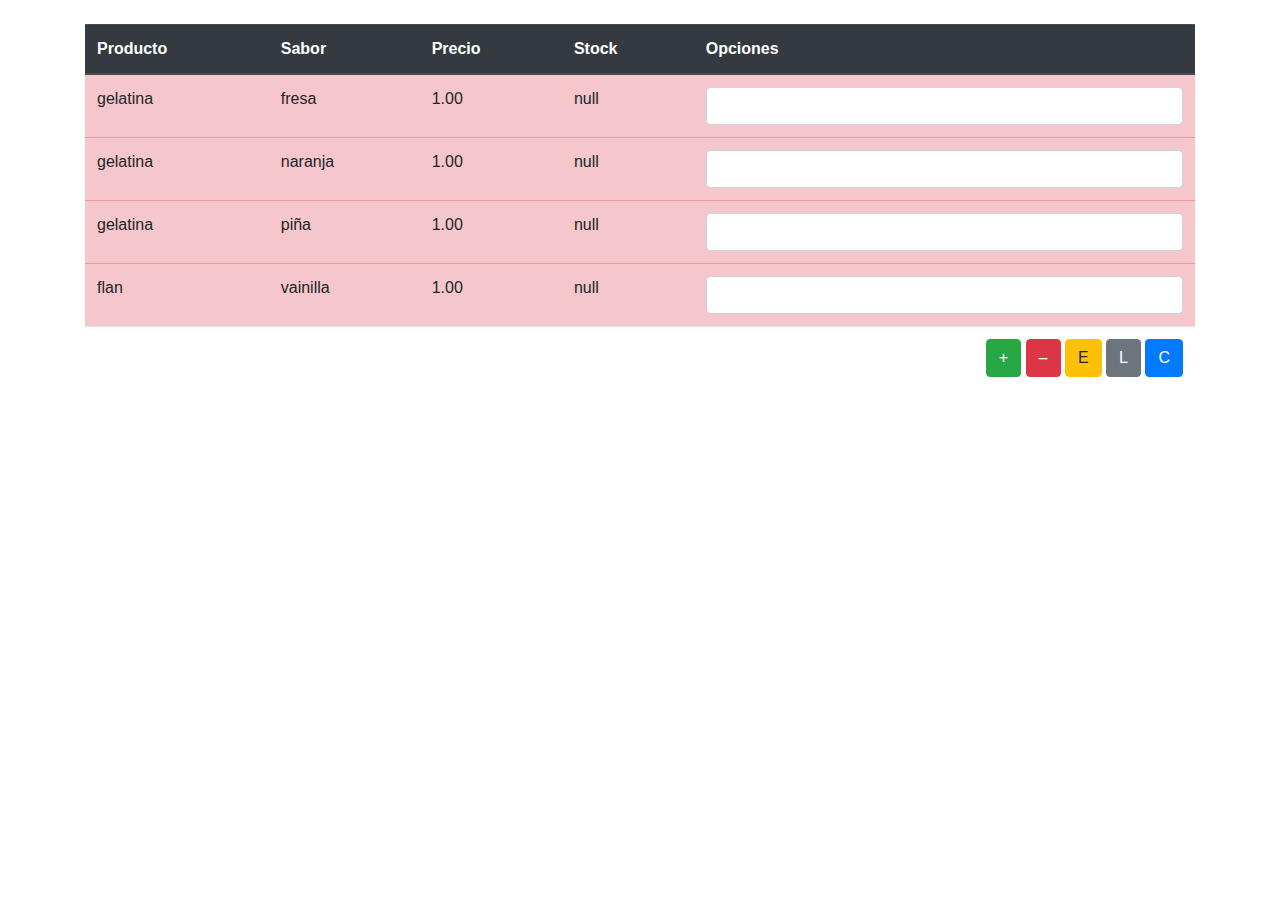
<file: docs/index.html>
<!doctype html>
<html lang="en">
  <head>
    <meta charset="utf-8">
    <meta name="viewport" content="width=device-width, initial-scale=1, shrink-to-fit=no">
    <link rel="stylesheet" href="css/bootstrap.min.css"  >
    <link rel="stylesheet" href="css/inventario.css"  >
    <title>Inventario</title>
  </head>
  <body>
    <div class="container">
      <div class="table-responsive mt-4 noimprimir">
	    <table class="table">
	      <thead class="thead-dark">
	        <th>Producto</th>
	        <th>Sabor</th>
	        <th>Precio</th>
	        <th>Stock</th>
	        <th>Opciones</th>
	      </thead>
	      <tbody id="tbody">
	      </tbody>
	      <tfoot>
	        <tr>
	          <td colspan="5" class="botones">
	            <button class="btn btn-success" onclick="agregar()">+</button>
	            <button class="btn btn-danger" onclick="quitar()">–</button>
	            <button class="btn btn-warning" onclick="reemplazar()">E</button>	      	            	      
	            <button class="btn btn-secondary" onclick="limpiar()">L</button>
	            <button class="btn btn-primary" onclick="comprar()">C</button>	            
	          </td> 
	        </tr>
	      </tfoot>
	    </table>
      </div>
      <p class="imprimible text-monospace" id="fecha"></p>
      <table class="table table-sm" id="listaCompras">
      </table>
      <div class="invisible noimprimir" id="botones2">
        <button class="btn btn-outline-primary my-4" onclick="confirmar()">Comprar</button>
        <button class="btn btn-outline-danger my-4" onclick="cancelar()">Cancelar</button>      
        <button class="btn btn-outline-success my-4 invisible" id="imprime" onclick="imprimir()">Imprimir</button>
      </div>
    </div>
    <script type="text/javascript" src="js/inventario.js">
    </script>
  </body>
</html>
</file>
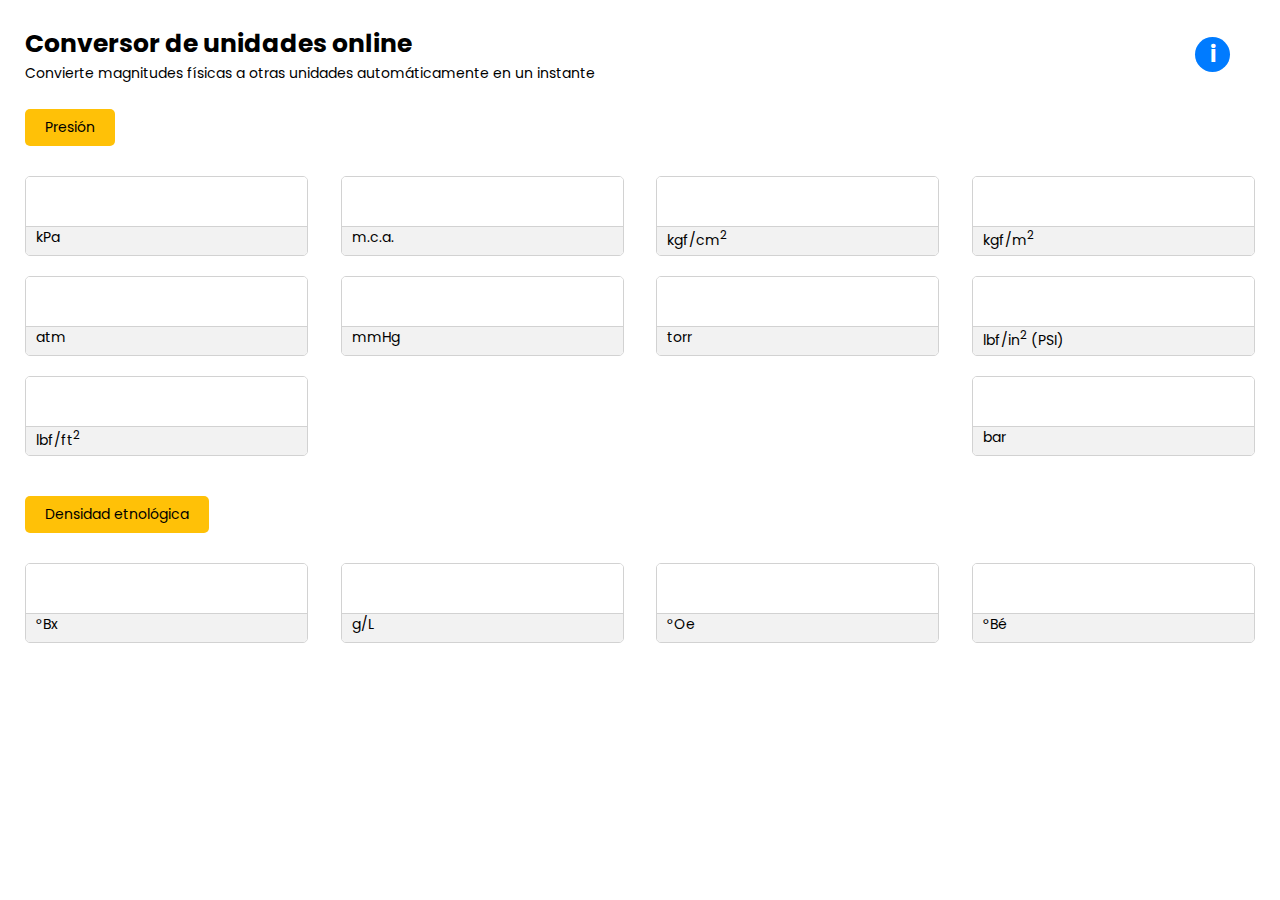
<file: docs/online unit converter/index.html>
<!DOCTYPE html>
<html lang="en">
<head>
  <meta charset="UTF-8">
  <meta http-equiv="X-UA-Compatible" content="IE=edge">
  <meta name="theme-color" content="#ffc107"/>
  <link rel="icon" href="icon.svg" type="image/svg+xml">
  <meta name="viewport" content="width=device-width, initial-scale=1.0">
  <link rel="stylesheet" href="styles.css">
  <title>Conversor de unidades</title>
</head>
<body>
  <header class="header">
    <div class="header-left">
      <h1 class="title">Conversor de unidades online</h1>
      <p class="subtitle">Convierte magnitudes físicas a otras unidades automáticamente en un instante</p>
      <p class="secondary-text" onclick="showInst()">Instrucciones</p>
      <div class="instructions" id="instructions">
        <p>Para realizar la conversión solo debes ingresar el valor que quieres convertir en la casilla con la unidad correspondiente, presiona "Enter" y se mostrarán las conversiones en las demás unidades.</p>
      </div>
    </div>
    <div class="header-right">
      <div class="info">
        <p class="text-info">i</p>
      </div>
      <div class="tooltip">
        <p>Para realizar la conversión solo debes ingresar el valor que quieres convertir en la casilla con la unidad correspondiente, presiona "Enter" y se mostrarán las conversiones en las demás unidades.</p>
      </div>
    </div>
  </header>
  <main>
    <div class="sign-unit"><p>Presión</p></div>
    <form class="myForm" name="pressure">
      <div class="unit-box">
        <input type="number" class="input pInput" id="input1">
        <label for="input1">kPa</label>
      </div>
      <div class="unit-box">
        <input type="number" class="input pInput" id="input2">
        <label for="input2">m.c.a.</label>
      </div>
      <div class="unit-box">
        <input type="number" class="input pInput" id="input3">
        <label for="input3">kgf/cm<sup>2</sup></label>
      </div>
      <div class="unit-box">
        <input type="number" class="input pInput" id="input4">
        <label for="input4">kgf/m<sup>2</sup></label>
      </div>
      <div class="unit-box">
        <input type="number" class="input pInput" id="input5">
        <label for="input5">atm</label>
      </div>
      <div class="unit-box">
        <input type="number" class="input pInput" id="input6">
        <label for="input6">mmHg</label>
      </div>
      <div class="unit-box">
        <input type="number" class="input pInput" id="input7">
        <label for="input7">torr</label>
      </div>
      <div class="unit-box">
        <input type="number" class="input pInput" id="input8">
        <label for="input8">lbf/in<sup>2</sup> (PSI)</label>
      </div>
      <div class="unit-box">
        <input type="number" class="input pInput" id="input9">
        <label for="input9">lbf/ft<sup>2</sup></label>
      </div>
      <div class="unit-box">
        <input type="number" class="input pInput" id="input10">
        <label for="input10">bar</label>
      </div>
    </form>
    <div class="sign-unit"><p>Densidad etnológica</p></div>
    <form class="myForm" name="density">
      <div class="unit-box">
        <input type="number" class="input dInput" id="d_input1">
        <label for="d_input1">°Bx</label>
      </div>
      <div class="unit-box">
        <input type="number" class="input dInput" id="d_input2">
        <label for="d_input2">g/L</label>
      </div>
      <div class="unit-box">
        <input type="number" class="input dInput" id="d_input3">
        <label for="d_input3">°Oe</label>
      </div>
      <div class="unit-box">
        <input type="number" class="input dInput" id="d_input4">
        <label for="d_input4">°Bé</label>
      </div>
    </form>
  </main>
  <script src="script.js"></script>
</body>
</html>
</file>
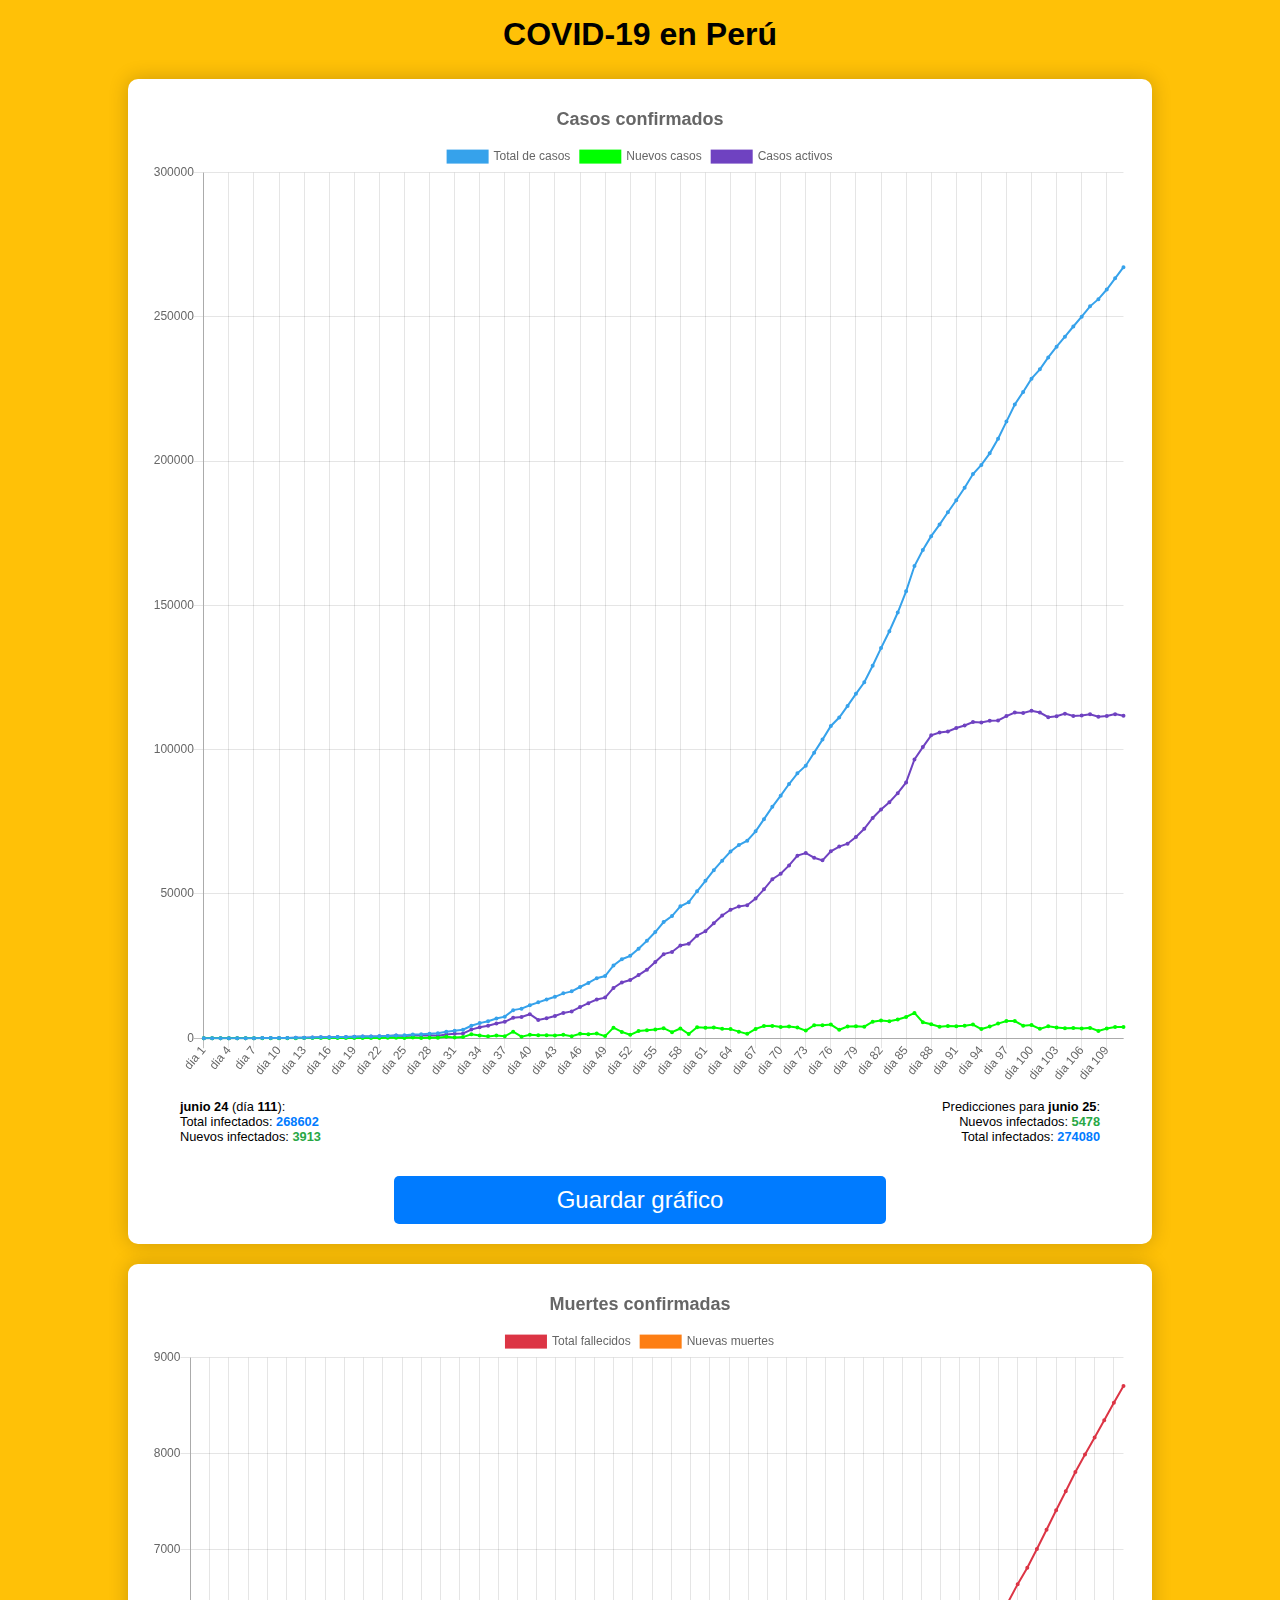
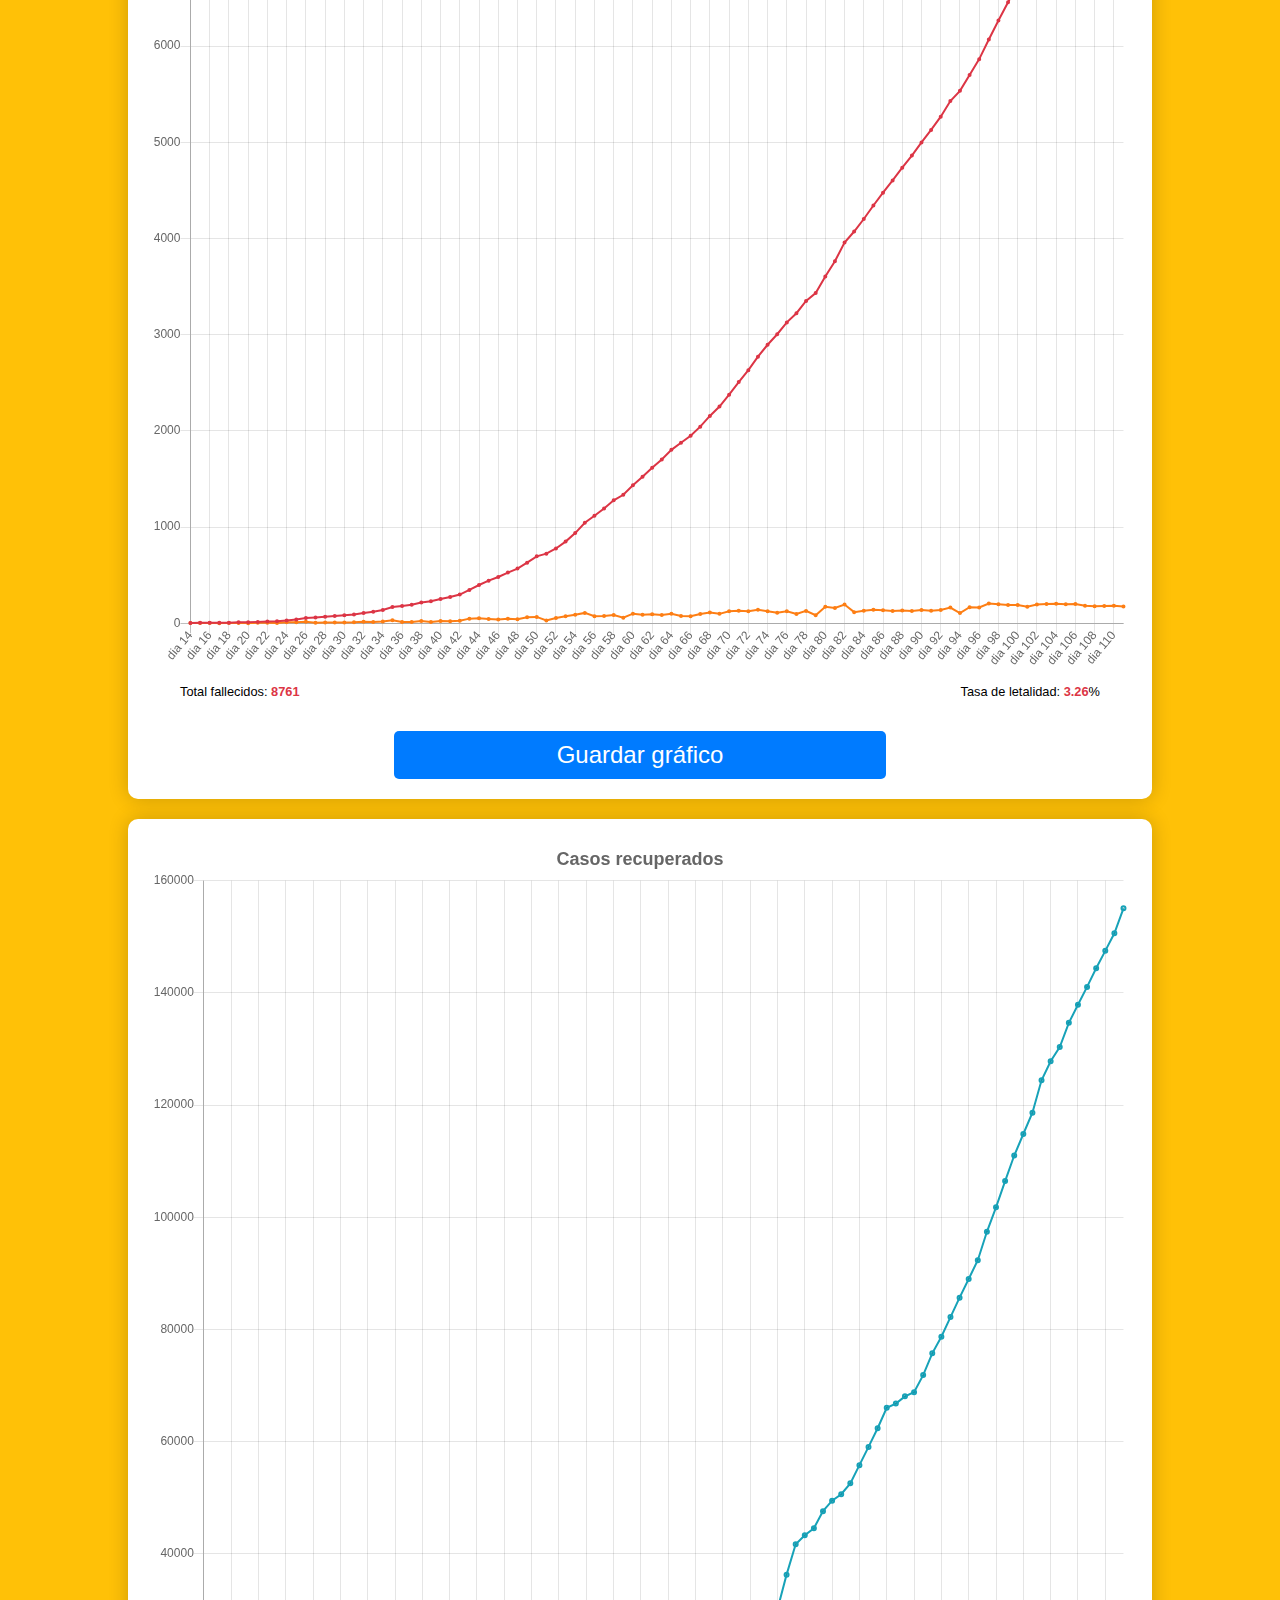
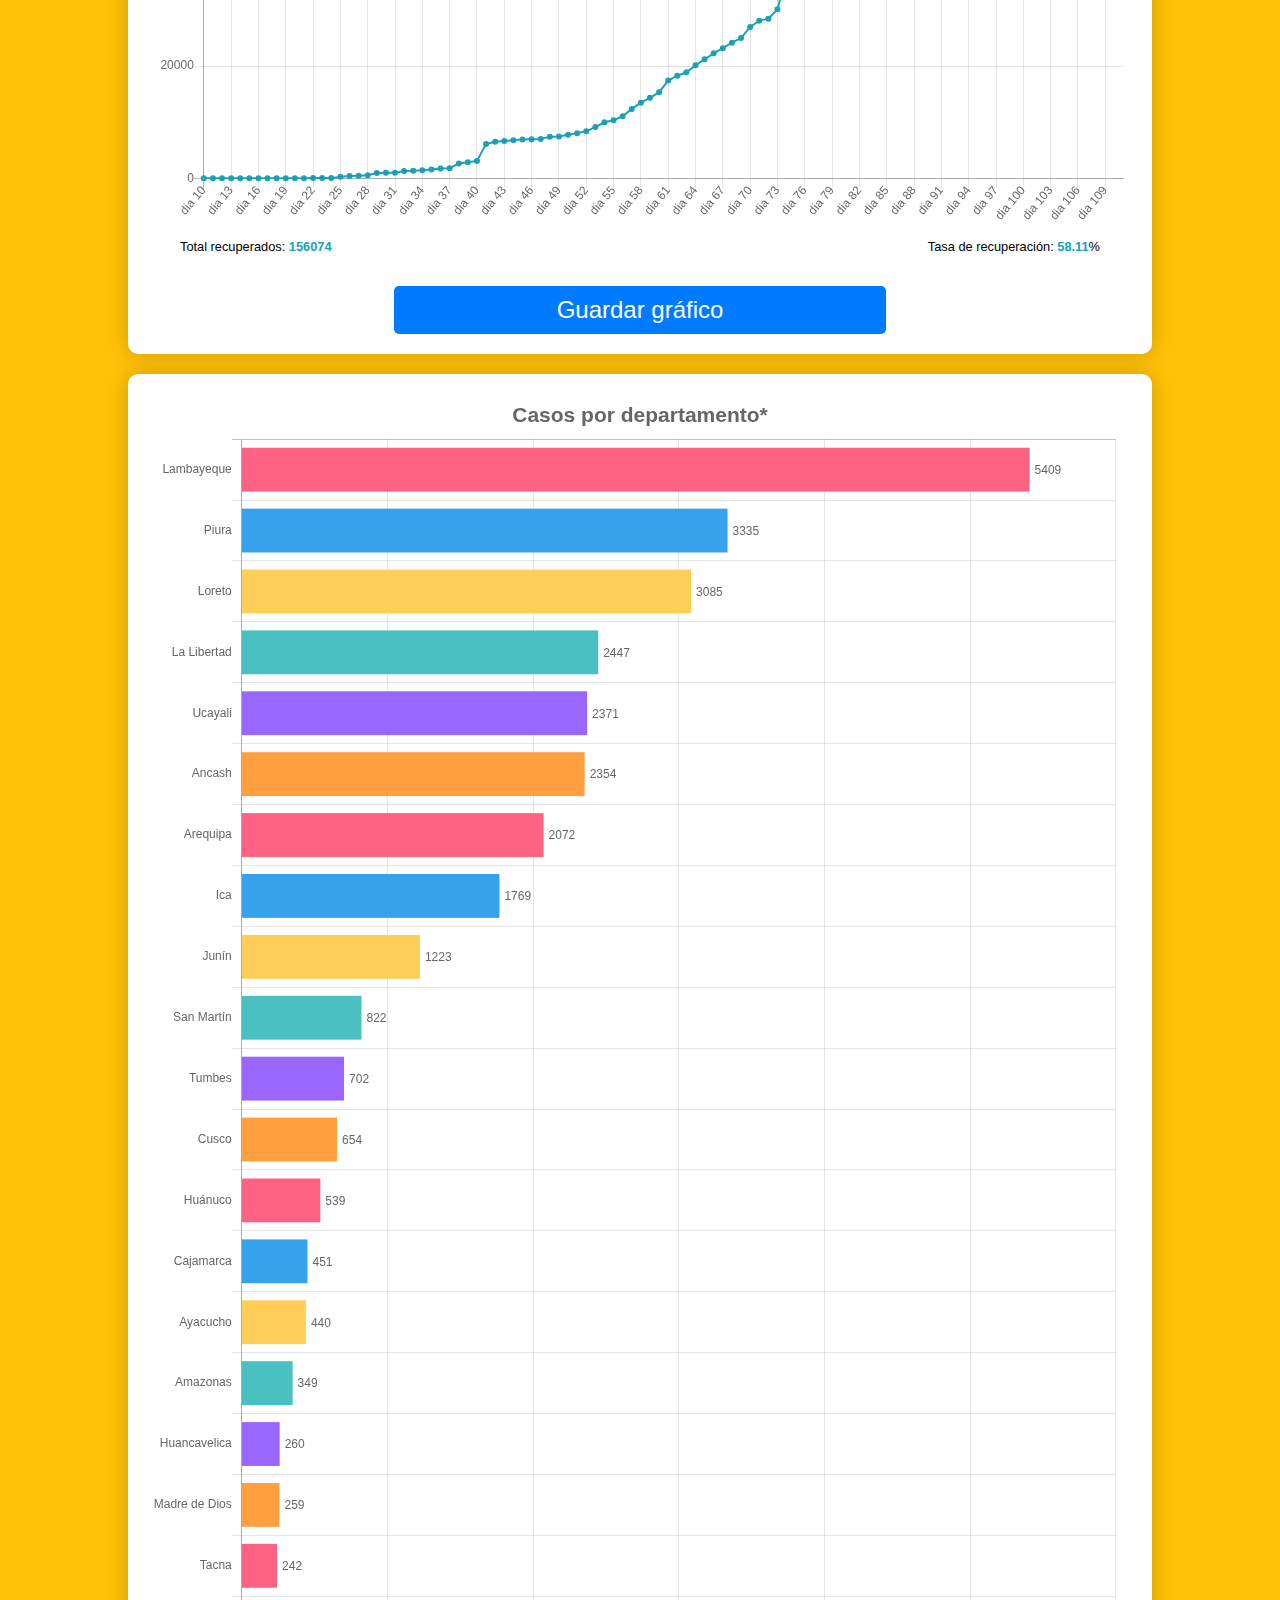
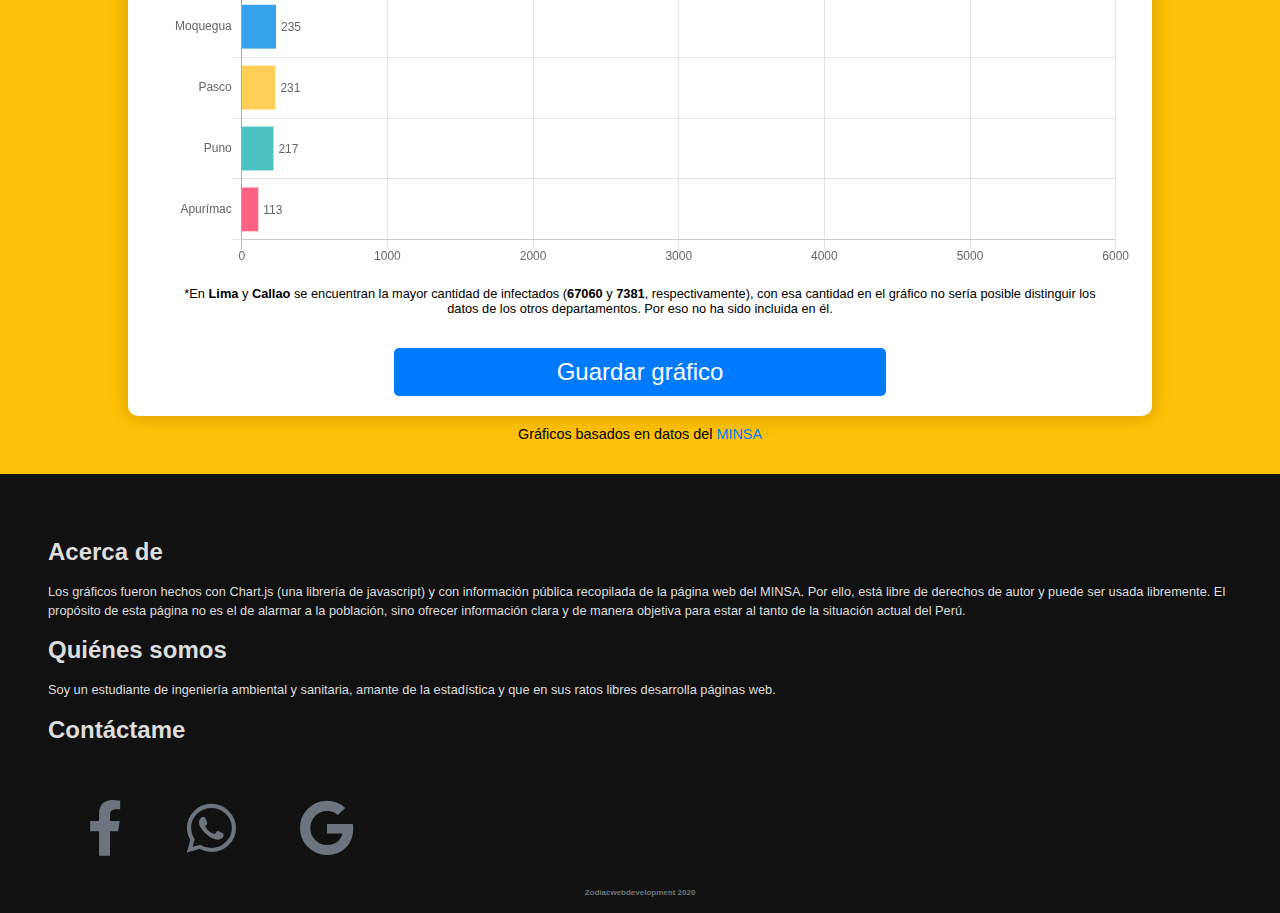
<file: docs/coronavirus-peru-casos-confirmados.html>
<!DOCTYPE html>
<html lang="es">
<head>
  <meta charset="utf-8">
  <title>COVID-19 en Perú</title>
  <meta name="viewport" content="width=device-width, initial-scale=1.0">
  <link rel="shortcut icon" href="favicons/coronavirushd.ico">
  <link rel="stylesheet" href="font-awesome/css/all.css">
  <style type="text/css">
  	*{
  	margin: 0;
  	padding: 0;
  	box-sizing: border-box;
  	font-family: sans-serif;
  	}
  	
  	html{font-size: 100%;}
  	
  	.container{width: 100%; }
  	
  	.chart{margin-bottom: 1rem;}
  	
  	h1{margin: 1rem auto;}
  	
  	.p{
  	margin: 0 2rem 2rem;
  	font-size: .7rem;
  	display: flex;
  	justify-content: space-between;
  	}

span{
font-weight: bold;
}
  	
  	.pred1{color: #28a745;}
  	
  	.pred2{color: #007bff;}
  	
  	.preddead{color: #dc3545;}
  	
  	.predrecovered{color: #17a2b8;}
  	
  	a{
  	text-decoration: none;
  	color: #007bff;
  	}
  	
  	.download{
  	padding: 10px;
  	width: 50%;
  	margin: auto;
  	text-align: center;
  	color: white;
  	background: #007bff;
  	box-sizing: border-box;
  	border-radius: 5px;
  	font-family: sans-serif;
  	}
  	
  	form{
  	margin-bottom: 2rem;
  	display: flex;
  	flex-direction: column;
  	}
  	
  	.number{
  	padding: 8px;
  	border: 1px solid #bbb;
  	border-radius: 6px;
  	margin-bottom: .5rem;
  	}
  	
  	.btn{
  	padding: 10px;
  	text-align: center;
  	color: white;
  	background: #007bff;
  	border-radius: 5px;
  	font-family: sans-serif;
  	margin-bottom: .5rem;
  	}
  	
  	.globalp{
  	display: flex;
  	align-items: center;
  	justify-content: center;
  	font-size: .9rem;
  	margin-bottom: 2rem;
  	}
  	
  	footer{
  	background: #111 ;
  	color: #ddd;
  	padding: 1rem;
  	display: flex;
  	flex-direction: column;
  	}
  	
  	footer h1{
  	margin: 1rem 0;
  	font-size: 1.5rem;
  	}
  	
  	footer p{
  	font-size: .8rem;
  	line-height: 1.2rem;
  	}
  	
  	.contacto {
  	display: flex;
  	padding: .5rem;
  	height: 3rem;
  	}
  	
  	.right{text-align: right;}
  	
  	.center{text-align: center;}
  	
  	.contacto i {
  	font-size: 1.5rem;
  	color: #6c757d;
  	margin-right: 2rem;
  	}
  	
  	.contacto i:hover{
  	color: white;
  	font-size: 1.7rem;
  	}
  	
  	footer h3{
  	font-size: .5rem;
  	color: #6c757d;
  	align-self: center;
  	margin: 1rem 0 0 0;
  	}
  	
  	@media (min-width: 720px){
  	body{
  		background: #ffc107;
  		display: flex;
  		flex-direction: column;
  		align-items: center;
  		justify-content: space-between;
  	}
  	
  	form{margin: 0;}
  	
  	footer{
  	padding: 3rem;
  	display: flex;
  	flex-direction: column;
  	}
  	
  	.container{
  		width: 80%;
  		background: white;
  		font-size: 24px;
  		padding: 20px;
  		border-radius: 10px;
  		margin: 10px 0;
  		box-shadow: 0 0 20px 0 rgba(0,0,0,0.2);
  	}
  	
  	.p div p{font-size: .8rem;}
  	
  	.btn {margin: 0;}
  	
  	.contacto{height: 7rem;}
  	
  	.contacto i{
  	font-size: 3.5rem;
  	margin: 2rem;
  	}
  	
  	footer h3{
  	margin-bottom: -2rem;
  	align-self: center;
  	}
  	}
  </style>
</head>

<body>
<h1>COVID-19 en Perú</h1>
<div class="container">
<div class="chart">
	<canvas id="myChart" width="400" height="400"></canvas>
</div>
<div class="p">
    <div>
	    <p><span id="hoy"></span> (día <span id="dia"></span>):</p>
	    <p>Total infectados: <span class="pred2" id="totala"></span></p>
        <p>Nuevos infectados: <span class="pred1" id="nuevosa"></span></p>
    </div>
    <div class="right">
        <p>Predicciones para <span id="mañana"></span>:</p>
		<p>Nuevos infectados: <span class="pred1" id="nuevos"></span></p>
		<p>Total infectados: <span class="pred2" id="total"></span></p>
    </div>
</div>
<form name="form">
	<a class="download" download="covid19-infected-chart-peru" id="descargar">Guardar gráfico</a>
</form>
</div>
<div class="container">
<div class="chart">
	<canvas id="deathChart" width="400" height="400"></canvas>
</div>
<div class="p">
	<div>
	    <p>Total fallecidos: <span class="preddead" id="deada"></span></p>
	</div>
	<div class="right">
		<p>Tasa de letalidad: <span class="preddead" id="tasam"></span>%</p>
	</div>
</div>
<form name="form">
	<a class="download" download="covid19-dead-chart-peru" id="descargar1">Guardar gráfico</a>
</form>
</div>
<div class="container">
<div class="chart">
	<canvas id="recoveredChart" width="400" height="400"></canvas>
</div>
<div class="p">
    <div>
	    <p>Total recuperados: <span class="predrecovered" id="recovereda"></span></p>
    </div>
    <div class="right">
    	<p>Tasa de recuperación: <span class="predrecovered" id="tasar"></span>%</p>
    </div>
</div>
<form name="form">
	<a class="download" download="covid19-recovered-chart-peru" id="descargar2">Guardar gráfico</a>
</form>
</div>
<div class="container">
<div>
	<canvas class="chart" id="regionesChart" width="480" height="720"></canvas>
</div>
<div class="p">
    <div class="center">
	    <p>*En <span id="mayorCasos"></span> y <span id="callao"></span> se encuentran la mayor cantidad de infectados (<span id="lima"></span> y <span id="totalCallao"></span>, respectivamente), con esa cantidad en el gráfico no sería posible distinguir los datos de los otros departamentos. Por eso no ha sido incluida en él.</p>
    </div>
</div>
<form name="form">
	<a class="download" download="covid19-por-departamento-chart-peru" id="descargar3">Guardar gráfico</a>
</form>
</div>
<div class="globalp">
	<p>Gráficos basados en datos del <a href="https://covid19.minsa.gob.pe/sala_situacional.asp" target="_blank">MINSA</a></p>
</div>	
<footer>
	<h1>Acerca de</h1>
	<p>
		Los gráficos fueron hechos con Chart.js (una librería de javascript) y con información pública recopilada de la página web del MINSA. 
		Por ello, está libre de derechos de autor y puede ser usada libremente. El propósito de esta página no es el de alarmar a la población, sino
		 ofrecer información clara y de manera objetiva para estar al tanto de la situación actual del Perú.
	</p>
	<h1>Quiénes somos</h1>
	<p>
		Soy un estudiante de ingeniería ambiental y sanitaria, amante de la estadística y que en sus ratos libres desarrolla páginas web.
	</p>
	<h1>Contáctame</h1>
	<div class="contacto">
		<a href="https://www.facebook.com/axelsteven.sifuentespalacios" target="_blank"><i class="fab fa-facebook-f"></i></a>
		<a href="https://api.whatsapp.com/send?phone=51986173780" target="_blank"><i class="fab fa-whatsapp"></i></a>
	    <a href="mailto:steven.tauro2000.b@gmail.com" target="_blank"><i class="fab fa-google"></i></a>
	</div>
	<h3>Zodiacwebdevelopment 2020</h3>
</footer>
	<script src="chart/Chart.min.js"></script>
	<script>
         async function getData(){
         	function Departamento(nombre, casos){
         	this.nombre = nombre;
         	this.casos = casos;
         	}
         	
         	let infected      = [],
         	    dead          = [],
         	    recuperados   = [],
         	    fechas        = [],
         	    departamentos = [];
         	const response = await fetch('csv/confirmados.csv');
         	const regiones = await fetch('csv/departamentos.csv');
         	const data = await response.text();
         	const dep = await regiones.text();
         	const table = data.split('\n').slice(1);
         	const deprow = dep.split('\n');
         	table.forEach(element => {
         		if(element){
         		const col = element.split(',');
         		const f = col[0];
         		const val = col[1];
         		const d = col[2];
         		const r = col[3]*1;
         		if(val) infected.push(parseInt(val));
         		if(d) dead.push(parseInt(d));
         		fechas.push(f);
         		if(r) recuperados.push(parseInt(r));
         		}
         	});
         	deprow.forEach(item => {
         		if(item){
         		const depcols = item.split(',');
         		const names = depcols[0];
         		const cases = depcols[depcols.length-1];
         		departamentos.push(new Departamento(names, parseInt(cases)));
         		}
         	}); 
         	return {infected, dead, recuperados, departamentos, fechas};
         }
        
         function acumular(array){
		 	let nuevos = [];
		 	let cumulo = 0;
		 	for(let i=0; i<array.length; i++){
		 		cumulo += array[i];
				nuevos.push(cumulo);
		 	}
		 	return nuevos;
		 }
		 
		 function tasa(array,infect){
		 	let ratio = 0;
		 	let num = array[array.length-1]/acumular(infect)[infect.length-1];
		 	ratio = num * 100;
		 	return ratio;
		 }
		 
		 function ordenarRegiones(regiones){
		 	let nombre = [];
		 	let casos = [];
		 	regiones.sort(function(prev, next){
		 		return next.casos - prev.casos;
		 	});
		 	for(let i=0; i<regiones.length; i++){
		 		nombre[i] = regiones[i].nombre;
		 		casos[i] = regiones[i].casos;
		 	}
		 	return {x: casos,y: nombre};
		 }
		 
		 function downloadCanvas(ancla, chart){
		 	let canvasurl = document.getElementById(chart).toDataURL("image/jpeg", 1.0);
		 	ancla.setAttribute("href", canvasurl);
		 }
		 
		 function crearDias(len,a){
		 	let dias = [];
		 	if(!a) a = 0;
		 	for(let i=a; i<len; i++){
		 		dias.push(i+1);
		 	}
		 	return dias;
		 }

                 function calcActive(infected,dead,recovered){
let sum = 0;
let rec = 0;
let dea = 0;
let arrayActive = [];
let activos = 0;
for(let i=0; i<infected.length; i++){
if(i>=9) rec = recovered[i-9];
if(i>=13) dea = dead[i-13];
sum+=infected[i];
activos = sum - dea - rec;
arrayActive.push(parseInt(activos));
}
return arrayActive;
}

         function regresionLineal(array, futuro){
			 let a     = 0, 
				 b     = 0,
				 n     = array.length,
				 sumx  = 0,
				 sumy  = 0,
				 sumxy = 0,
				 sumxx = 0;
			 
			 for(let i=0; i<n; i++){
				 sumx  += i;
				 sumy  += array[i];
				 sumxy += i*array[i];
				 sumxx += i*i;
			 }
				 
			 b = (sumx*sumy - n*sumxy)/(sumx*sumx - n*sumxx);
			 a = (sumy - b*sumx)/n;
			 return a + b*futuro;
		 }

         function regresionExponencial(array, futuro){
			 let a       = 0,
				 b       = 0,
				 n       = array.length,
				 mlny    = 0,
				 mx      = 0,
				 sumx    = 0,
				 sumxx   = 0,
				 sumxlny = 0;
			 
			 for(let i=0; i<n; i++){
				 mlny    += Math.log(array[i]);
				 sumx    += i;
				 sumxx   += i*i;
				 sumxlny += i*Math.log(array[i]);
			 }
			 
			 mx   = sumx/n;
			 mlny = mlny/n;
			 b = (sumxlny - mlny*sumx)/(sumxx - mx*sumx);
			 a = Math.pow(Math.E,(mlny - b*mx));
			 return a*Math.pow(Math.E,b*futuro);
		 }
			 		 
		 Chart.plugins.register({
			 beforeDraw: function(chartInstance) {
			 var ctx = chartInstance.chart.ctx;
				 ctx.fillStyle = "white";
				 ctx.fillRect(0, 0, chartInstance.chart.width, chartInstance.chart.height);
			 }
		 });
		 
		 var ctx  = document.getElementById('myChart').getContext('2d'),
		       ctx2 = document.getElementById('deathChart').getContext('2d'),
		       ctx3 = document.getElementById('recoveredChart').getContext('2d'),
		       ctx4 = document.getElementById('regionesChart').getContext('2d');
		 
		 chartIt()
		 
		 async function chartIt(){
		 const data = await getData();
		 var myChart = new Chart(ctx, { 
		 	type: 'line', 
			 data: { 
			 	labels: crearDias(data.infected.length), 
			 	datasets: [{ 
			 		label: 'Total de casos', 
					data: acumular(data.infected),
			 		fill: false,
			 		lineTension: 0,
			 		backgroundColor: [ 'rgba(255, 99, 132, 0.2)', 'rgba(54, 162, 235, 0.2)', 'rgba(255, 206, 86, 0.2)', 'rgba(75, 192, 192, 0.2)', 'rgba(153, 102, 255, 0.2)', 'rgba(255, 159, 64, 0.2)' ], 
			 		borderColor: 'rgba(54, 162, 235, 1)', 
			 		borderWidth: 2,
			 		pointRadius: 1
			 		 },{
			 		label: 'Nuevos casos',
			 		data: data.infected,
			 		fill: false,
			 		lineTension: 0,
			 		borderWidth: 2,
			 		borderColor: 'rgb(0,255,0)',
			 		pointRadius: 1
			 		},{
label: 'Casos activos',
data: calcActive(data.infected,data.dead,data.recuperados),
fill: false,
lineTension: 0,
borderWidth: 2,
pointRadius: 1,
borderColor: '#6f42c1'
}
			 	]}, 
			 	options: { 
			 		title: {
			 			display: true,
			 			text: "Casos confirmados",
			 			fontSize: 18
			 		},
			 		scales: { 
			 			xAxes: [{ 
			 				ticks: { 
			 					beginAtZero: false,
			 					 callback: function(value, index, values) {
			 					 return 'dia ' + value;
			 					 }} 
			 				}] 
			 			} 
			 		} 
			 	});
		
		var deathChart = new Chart(ctx2, {
			type: "line",
			data: {
				labels: crearDias(data.dead.length,13),
				datasets: [{
                                        label: 'Total fallecidos',
					data: acumular(data.dead.slice(13)),
					fill: false,
					lineTension: 0,
					borderColor: '#dc3545', 
					borderWidth: 2,
					pointRadius: 1
				},{
                                        label: "Nuevas muertes",
data: data.dead.slice(13),
fill: false,
lineTension: 0,
borderColor: "#fd7e14",
borderWidth: 2,
pointRadius: 1
                                }]
			},
			options: {
				title: {
					display: true,
					text: "Muertes confirmadas",
					fontSize: 18
				},
				legend:{
					display: true
				},
				scales: {
					xAxes: [{
						ticks: {
							beginAtZero: true,
							callback: function(value, index, values) {
								return 'dia ' + value;
							}
						}
					}]
				}
			}
		});
		
		var recoveredChart = new Chart(ctx3, {
			type: 'line',
			data: {
				labels: crearDias(data.recuperados.length+9,9),
				datasets: [{
					data: data.recuperados,
					fill: false,
					lineTension: 0,
					borderColor: '#17a2b8', 
					borderWidth: 2,
					pointRadius: 2
					
				}]
			},
			options: {
				title: {
					display: true,
					text: "Casos recuperados",
					fontSize: 18
				},
				legend:{
					display: false
				},
				scales: {
					xAxes: [{
						ticks: {
							beginAtZero: true,
							callback: function(value, index, values) {
								return 'dia ' + value;
							}
						}
					}]
				}
			}
		});
		
		var regionesChart = new Chart(ctx4, {
			type: "horizontalBar",
			data:{
			labels: ordenarRegiones(data.departamentos).y.slice(2),
			datasets:[{
				data: ordenarRegiones(data.departamentos).x.slice(2),
				backgroundColor: ['rgba(255, 99, 132, 1)', 'rgba(54, 162, 235, 1)', 'rgba(255, 206, 86, 1)', 'rgba(75, 192, 192, 1)', 'rgba(153, 102, 255, 1)', 'rgba(255, 159, 64, 1)','rgba(255, 99, 132, 1)', 'rgba(54, 162, 235, 1)', 'rgba(255, 206, 86, 1)', 'rgba(75, 192, 192, 1)', 'rgba(153, 102, 255, 1)', 'rgba(255, 159, 64, 1)', 'rgba(255, 99, 132, 1)', 'rgba(54, 162, 235, 1)', 'rgba(255, 206, 86, 1)', 'rgba(75, 192, 192, 1)', 'rgba(153, 102, 255, 1)', 'rgba(255, 159, 64, 1)','rgba(255, 99, 132, 1)', 'rgba(54, 162, 235, 1)', 'rgba(255, 206, 86, 1)', 'rgba(75, 192, 192, 1)','rgba(255, 99, 132, 1)', 'rgba(54, 162, 235, 1)']
			}]
			},
			options: {
				title: {
					display: true,
					text: "Casos por departamento*",
					fontSize: 21
				},
				legend: {
					display: false
				},
				"hover": {
				"animationDuration": 0
				},
				"animation": {
				"duration": 1,
				"onComplete": function() {
				var chartInstance = this.chart,
				ctx = chartInstance.ctx;
				
				ctx.font = Chart.helpers.fontString(Chart.defaults.global.defaultFontSize, Chart.defaults.global.defaultFontStyle, Chart.defaults.global.defaultFontFamily);
				ctx.textAlign = 'start';
				ctx.textBaseline = 'top';
				
				this.data.datasets.forEach(function(dataset, i) {
				var meta = chartInstance.controller.getDatasetMeta(i);
				meta.data.forEach(function(bar, index) {
				var data = dataset.data[index];
				ctx.fillText(data, bar._model.x+5, bar._model.y-5);
				});
				});
				}
				}
			}
		});
		}
		
		const a = document.getElementById("descargar"),
		      b = document.getElementById("descargar1"),
		      c = document.getElementById("descargar2"),
		      d = document.getElementById("descargar3");
		
		a.addEventListener("click", function(){
			let canvasurl = document.getElementById("myChart").toDataURL("image/jpeg", 1.0);
			a.setAttribute("href", canvasurl);
		});
		b.addEventListener("click", function(){
			let canvasurl = document.getElementById("deathChart").toDataURL("image/jpeg", 1.0);
			b.setAttribute("href", canvasurl);
		});
		c.addEventListener("click", function(){
			let canvasurl = document.getElementById("recoveredChart").toDataURL("image/jpeg", 1.0);
			c.setAttribute("href", canvasurl);
		});
		d.addEventListener("click", function(){
			let canvasurl = document.getElementById("regionesChart").toDataURL("image/jpeg", 1.0);
			d.setAttribute("href", canvasurl);
		});

	writeIt();
	async function writeIt(){
		const info = await getData();
		total.innerHTML      = Math.round(acumular(info.infected)[info.infected.length-1]+regresionLineal(info.infected,info.infected.length));
		nuevos.innerHTML     = Math.round(regresionLineal(info.infected,info.infected.length));
        deada.innerHTML      = acumular(info.dead)[info.dead.length - 1];
        recovereda.innerHTML = info.recuperados[info.recuperados.length-1];
        totala.innerHTML     = acumular(info.infected)[info.infected.length-1];
        nuevosa.innerHTML    = info.infected[info.infected.length-1];
        tasar.innerHTML      = tasa(info.recuperados,info.infected).toFixed(2);
        tasam.innerHTML      = tasa(acumular(info.dead),info.infected).toFixed(2);
		mayorCasos.innerHTML = ordenarRegiones(info.departamentos).y[0];
		lima.innerHTML = ordenarRegiones(info.departamentos).x[0];
		totalCallao.innerHTML = ordenarRegiones(info.departamentos).x[1];

dia.innerHTML = info.infected.length;
		callao.innerHTML = ordenarRegiones(info.departamentos).y[1];
hoy.innerHTML = info.fechas[info.infected.length-1];
		mañana.innerHTML = info.fechas[info.infected.length];
	}
	</script>
</body>
</html>
</file>
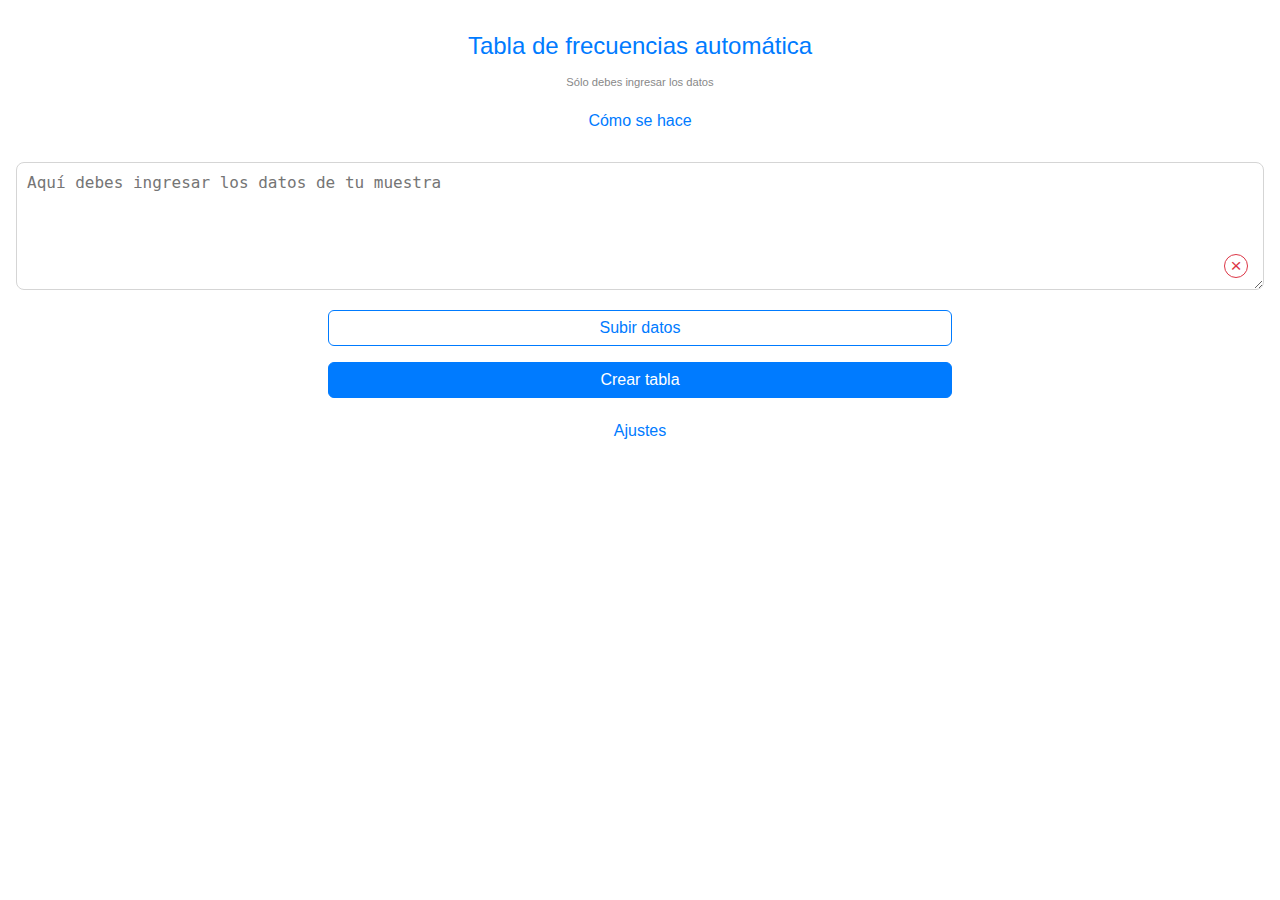
<file: docs/datosagrupados.html>
<!DOCTYPE html>
<html lang="es">
<head>
  <meta charset="utf-8">
  <title>Datos agrupados</title>
  <meta name="viewport" content="width=device-width, initial-scale=1.0">
  <meta name="theme-color" content="">
  <link rel="shortcut icon" href="">
  <link rel="stylesheet" href="css/datosagrupados.css">
  <script type="text/javascript" src="chart/Chart.min.js"></script>
</head>
<body>
	<div class="container title d-flex-col">
		<h1>Tabla de frecuencias automática</h1>
		<span class="small">Sólo debes ingresar los datos</span>
		<div id="btnInfo" class="btn order-3-blue">Cómo se hace</div>
	</div>
	<div id="divInfo" class="container info pos-rel d-none">
	<h1>Ingresar los datos</h1>
	<p>Para ingresar los datos de tu muestra sólo debes escribirlos en el <a class="blue" href="#textarea" id="focusTextarea">campo</a> de abajo.
	Cada dato debe estar separado por comas, y si los datos son decimales (ejemplo: <span class="code">1,33</span>), reemplaza la coma decimal
	por un punto (ejemplo: <span class="code">1.33</span>). Ahora sólo debes dar click en el botón <a href="#btn" class="blue">Crear tabla</a> y 
	automáticamente se generará tu tabla de frecuencias.
	Puedes crear una tabla con los datos en Excel y guardarlas con la extensión <span class="code">.csv</span>.
	Este tipo de archivos separa los valores automáticamente por comas, así te ahorras el trabajo de escribirlos en el cuadro de arriba y sólo tendrías
	que subirlo dando click en el botón <a href="#btnFile" class="blue">Subir datos</a>. Recuerda que sólo son admitidos valores numéricos, cualquier otro símbolo (<span class="code">$</span>, <span class="code">%</span>, <span class="code">kg</span>, etc.) provocará un error en la aplicación.
	</p>
	<h1>Modificar número de clases</h1>
	<p>
	Por defecto, el número de clases <span class="code">K</span> se calcula de manera automática, mediante la regla de Sturges. La
	amplitud <span class="code">A</span> se redondea a la alta y con tantas cifras decimales como tengan los valores de la muestra.
	Pero si ya tienes un número de clases asignado o quieres que la amplitud sea redondeada a valores enteros
	puedes hacerlo llenando el formulario <a href="#btnInputs" class="blue">Ajustes</a> y dar click al botón <a href="#btn" class="blue">Crear tabla</a> para actualizar.
	El primer campo cambia el número de clases;
	el segundo, a cuántas cifras decimales debería redondearse la amplitud de clase. Para redondearlo a un
	número entero el valor de dicho campo debe ser <span class="code">0</span>.
	</p>
	<h1>Medidas de tendencia central</h1>
	<p>
	Luego de generarse la tabla de frecuencias, se desplegará debajo de ella el botón
	<a href="#showMTC" class="purple">Mostrar MTC</a>. Al darle click se mostrará la tabla con las medidas de tendencia central
	correspondiente a los datos ingresados: Media, Mediana, Moda.
	</p>
	<h1>Histograma y otros gráficos</h1>
	<p>
	Al dar click en el botón <a href="#showCharts" class="purple">Mostrar gráficos</a> se dibujarán las tres gráficas más
	importantes: Histograma, polígono de frecuencias y gráfica de ojiva. Puedes descargarlos
	dando click en el botón <a href="#downloadA" class="blue">Descargar</a>. Si estás en un dispositivo móvil se recomienda rotar la
	pantalla antes de descargar para mejorar la resolución del gráfico.
	</p>
	<a href="#btnInfo" class="icon icon-blue d-flex-row" id="scrollUp">↑</a>
	</div>
	<form class="container d-flex-col" name="form">
		<div class="container pos-rel">
			<textarea id="textarea" name="datos" placeholder="Aquí debes ingresar los datos de tu muestra"></textarea>
			<span id="cleanBtn" class="icon icon-red d-flex-row">&times;</span>
		</div>
		<input type="file" id="archivo" hidden="hidden">
		<div id="btnFile" class="btn order-2-blue">Subir datos</div>
		<div id="btn" class="btn order-1-blue">Crear tabla</div>
		<div id="btnInputs" class="btn order-3-blue">Ajustes</div>
		<div id="inputs" class="d-none">	
			<div class="divInput inputK">	
				<input type="number" name="inputK" class="input-blue" placeholder="Número de clases">
			</div>
			<div class="divInput inputA">
				<input type="number" name="inputA" class="input-blue" placeholder="Cifras decimales a redondear">				
			</div>
		</div>
	</form>
	<div class="container of-x box show-1 d-none">
		<table id="table" class="freqTable"></table>
	</div>
	<div class="d-none show-1">
		<div class="freqTable box of-y border-blue">
			<table id="dispersionM"></table>
		</div>
		<span class="small i">N: total de datos&nbsp;&nbsp;&nbsp;K: Número de clases&nbsp;&nbsp;&nbsp;A: Amplitud de clase</span>
		<div class="btn order-2-purple" id="showMTC">Mostrar MTC</div>
		<div id="trendingM" class="trendTable of-y box border-purple d-none">
			<table id="MTC"></table>
		</div>
		<div class="btn order-2-purple" id="showCharts">Mostrar gráficos</div>
	</div>
	<div class="container box canvas d-none">
		<canvas id="histograma" width="400" height="400"></canvas>
		<div class="btn m-auto order-1-blue"><a href="" download="histograma" id="downloadA">Descargar</a></div>
	</div>
	<div class="container box canvas d-none">
		<canvas id="poligono" width="400" height="400"></canvas>
		<div class="btn m-auto order-1-blue"><a href="" download="poligono" id="downloadB">Descargar</a></div>
	</div>
	<div class="container box canvas d-none">
		<canvas id="ojiva" width="400" height="400"></canvas>
		<div class="btn m-auto order-1-blue"><a href="" download="ojiva" id="downloadC">Descargar</a></div>
	</div>
	<div class="alert"></div>
	<script type="text/javascript" src="js/datosagrupados.js">
	</script>
</body>
</html>
</file>
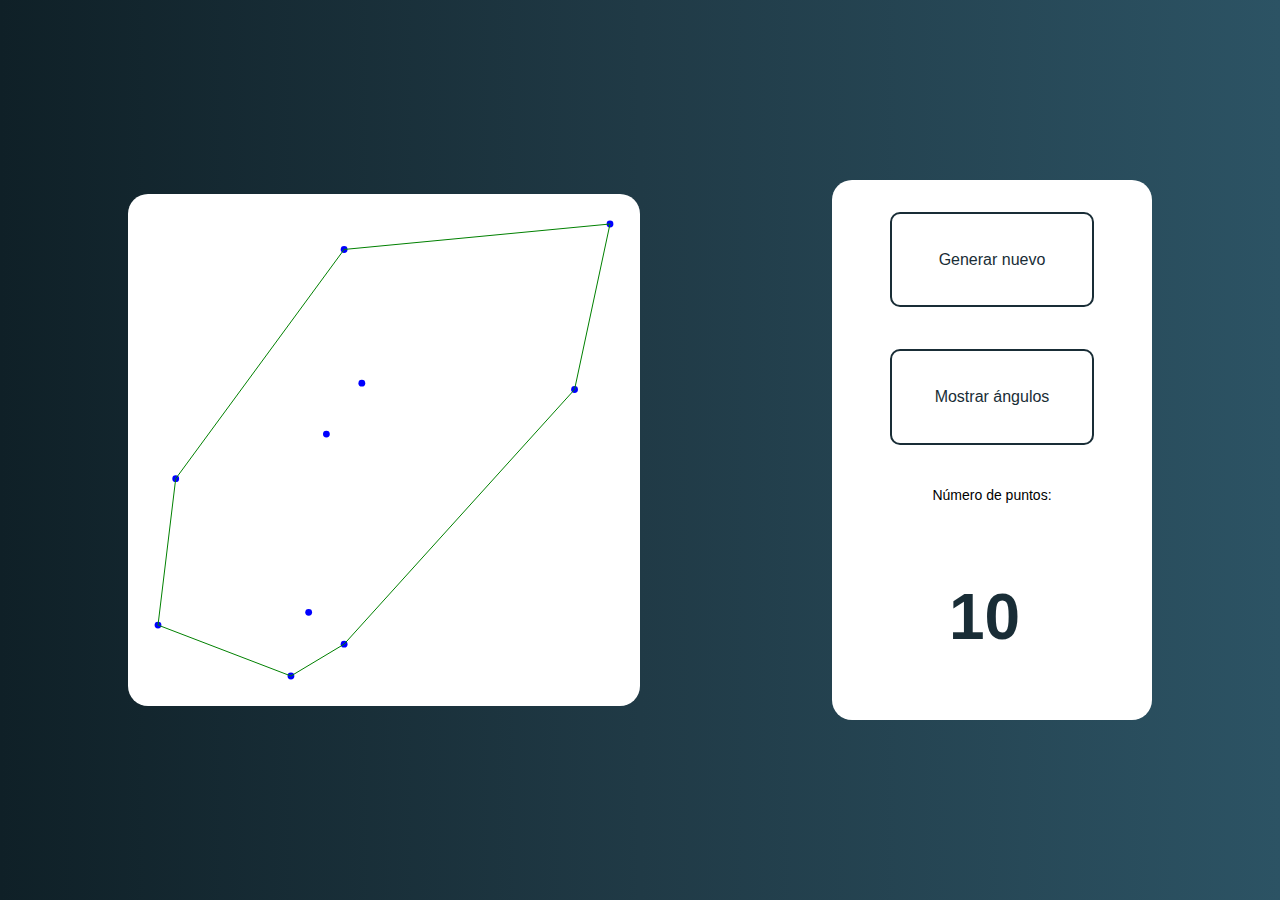
<file: docs/Envoltura convexa.html>
<!DOCTYPE html>
<html lang="en">
<head>
    <meta charset="UTF-8">
    <meta http-equiv="X-UA-Compatible" content="IE=edge">
    <meta name="theme-color" content="#2c5364">
    <meta name="viewport" content="width=device-width, initial-scale=1.0">
    <title>Envoltura convexa</title>
    <style>
        body {
            background: linear-gradient(to right, #0f2027, #203a46, #2c5364);
            font-family: "Helvetica Neue", "Helvetica", "Arial", sans-serif;
            font-size: 14px;
            height: 100vh;
            width: 100vw;
            margin: 0;
            padding: 0;
            display: flex;
            flex-direction: row;
            justify-content: space-between;
            align-items: center;
            box-sizing: border-box;
        }

        .container {
            background: white;
            border-radius: 20px;
        }

        .form form {
            box-sizing: border-box;
            width: 100%;
            height: 100%;
            padding: 10%;
            display: flex;
            flex-direction: column;
            align-items: center;
            justify-content: space-between;
            /*border: 1px solid black;*/
        }

        .svg {
            width: 40vw;
            height: 40vw;
            margin-left: 10vw;
        }

      

        .form {
            width: 25vw;
            height: 60vh;
            margin-right: 10vw;
        }

        .form input {
            width: 80%;
            height: 20%;
            margin: 0;
            padding: 0;
            background: transparent;
            border: 2px solid #192d36;
            border-radius: 10px;
            color: #192d36;
            font-size: 1rem;
            cursor: pointer;
        }

        .form input:hover {
            border: 2px solid #147199;
            color: #147199;
        }

        .form input[type="number"] {
            height: 30%;
            text-align: center;
            font-size: 4rem;
            font-weight: bold;
            outline: 0;
            border: none;
        }

        .form input[type="number"]:active {
            border: none;
        }

        @keyframes draw {
            from {
                stroke-dasharray: 0, 2000;
                stroke-dashoffset: 0;
            }
            to {
                stroke-dasharray: 2000, 0;
                stroke-dashoffset: 0;
            }
        }

        .line {
            animation: draw 2.5s ease-in-out forwards;
        }

        .invisible {
            display: none;
        }

        @media screen and (max-width:767px) {
            body {
                flex-direction: column;
                height: auto;
                background: linear-gradient(to right, #203a46, #2c5364);

            }

            .container {
                margin: 0;
                width: 80vw;
                height: 80vw;
            }

            .svg {
                margin: 10vw 0 5vw 0;
            }

            .form {
                margin: 5vw 0 0 0;
                height: 60vw;
            }

            .form input[type="number"] {
                font-size: 3rem;
            }
        }


    </style>
</head>
<body>
    <div class="container svg"></div>
    <div class="container form">
        <form id="myForm" type="none">
            <input title="Genera puntos aleatorios" type="button" id="randomize" value="Generar nuevo">
            <input title="Muestra el orden de los ángulos" type="button" id="angles" value="Mostrar ángulos">
            <label for="quantity">
                Número de puntos: 
            </label>
            <input type="number" id="quantity" min="3" max="50" placeholder="10" pattern="[0-9]*" title="Please enter an integer number between 3 and 50" value="10">
        </form>
    </div>
    
    <script>
        const width = 600;
        const height = 600;
        const margin = {
            left:   30,
            top:    30,
            right:  30,
            bottom: 30
        };
        const scale = {
            x: 0,
            y: 0
        }
        const min = {x: 0, y: 0};
        const max = {x: 0, y: 0};

        const canvas = document.createElementNS('http://www.w3.org/2000/svg', 'svg');
        canvas.setAttribute('width', '100%');
        canvas.setAttribute('height', '100%');
        canvas.setAttribute('preserve-aspect-ratio', 'xMinYMin slice');
        document.querySelector('.svg').appendChild(canvas);

        let buffer = [];

        function enclosingPolygon(points) {
            // Sort the points by x coordinate
            points.sort((a, b) => a.x - b.x);

            // Initialize the convex hull with the leftmost point
            let hull = [points[0]];

            // Start from the second point (the leftmost point has already been added)
            for (let i = 1; i < points.length; i++) {
                // Add the point to the convex hull
                hull.push(points[i]);

                // Keep removing the last point from the convex hull until it makes a left turn
                while (hull.length > 2 && !isLeftTurn(hull[hull.length - 3], hull[hull.length - 2], hull[hull.length - 1])) {
                hull.splice(hull.length - 2, 1);
                }
            }

            // Add the rightmost point to the convex hull
            hull.push(points[points.length - 1]);

            // Start from the second to last point (the rightmost point has already been added)
            for (let i = points.length - 2; i >= 0; i--) {
                // Add the point to the convex hull
                hull.push(points[i]);

                // Keep removing the last point from the convex hull until it makes a left turn
                while (hull.length > 2 && !isLeftTurn(hull[hull.length - 3], hull[hull.length - 2], hull[hull.length - 1])) {
                hull.splice(hull.length - 2, 1);
                }
            }

            // Return the points on the convex hull as the enclosing polygon
            return hull;
        }

        function findConvexHull(vertices){
            vertices.sort((a, b) => a.y - b.y);
            let pivot = vertices[0];

            vertices.sort((a, b) => {
                // use the cross product to determine the polar angle
                let det = (a.x - pivot.x) * (b.y - pivot.y) - (b.x - pivot.x) * (a.y - pivot.y);
                if (det > 0) return -1; // a is more counterclockwise than b
                if (det < 0) return 1; // a is more clockwise than b
                // a and b are collinear
                return 0;
            });

            buffer = vertices;

            let hull = [vertices[0], vertices[1], vertices[2]];

            function crossProduct(A, B, C) {
                return (B.x - A.x) * (C.y - A.y) - (C.x - A.x) * (B.y - A.y);
            }

            for (let i = 3; i < vertices.length; i++) {
                // keep removing points from the convex hull until the next point is counterclockwise from the last two points
                while (hull.length >= 2 && crossProduct(hull[hull.length - 2], hull[hull.length - 1], vertices[i]) <= 0) {
                    hull.pop();
                }
                hull.push(vertices[i]);
            }

            return hull;
        }

        function isLeftTurn(point1, point2, point3) {
            // Calculate the cross product of the vectors formed by the three points
            let crossProduct = (point2.x - point1.x) * (point3.y - point1.y) - (point2.y - point1.y) * (point3.x - point1.x);

            // Return a boolean indicating whether the cross product is positive (left turn) or negative (right turn)
            return crossProduct > 0;
        }

        function createRandomPoints(number, min, max){
            let rPoints = []
            
            for(let i=0; i<number; i++){
                rPoints.push({
                    x: parseInt((Math.random()*(max-min))+min), 
                    y: parseInt((Math.random()*(max-min))+min)})
            }

            return rPoints;
        }

        let points = createRandomPoints(10, 20, 100);

        let enclosed = findConvexHull(points);

        function drawPoints(svg, nodes, color){
            min.x = Math.min.apply(null, nodes.map(function(x) {
                return x.x
            }));
            max.x = Math.max.apply(null, nodes.map(function(x) {
                return x.x
            }));
            min.y = Math.min.apply(null, nodes.map(function(x) {
                return x.y
            }));
            max.y = Math.max.apply(null, nodes.map(function(x) {
                return x.y
            }));

            scale.x = (svg.clientWidth-margin.left-margin.right)/(max.x-min.x);
            scale.y = (svg.clientHeight-margin.top-margin.bottom)/(max.y-min.y)

            for(let i=0; i<nodes.length; i++){
                const point = document.createElementNS('http://www.w3.org/2000/svg', 'circle');
                point.setAttribute('cx', (nodes[i].x-min.x)*scale.x+margin.left);
                point.setAttribute('cy', -(nodes[i].y-min.y)*scale.y-margin.top+svg.clientHeight);
                point.setAttribute('r', svg.clientWidth/150);
                point.setAttribute('fill', color);
                svg.appendChild(point);

                /*const label = document.createElementNS('http://www.w3.org/2000/svg', 'text');
                label.setAttribute('x', (nodes[i].x-min.x)*scale.x+margin.left);
                label.setAttribute('y', -(nodes[i].y-min.y)*scale.y-margin.top+height);
                label.setAttribute('font-family', 'monospace');
                label.setAttribute('font-size', 12);
                svg.appendChild(label);
                label.innerHTML = '('+nodes[i].x+', '+nodes[i].y+')';*/
            }
        }

        function drawPolygon(svg, vertices, color){
            /*for(let i=0; i<nodes.length-1; i++){
                const line = document.createElementNS('http://www.w3.org/2000/svg', 'line');
                line.setAttribute('x1', (nodes[i].x-min.x)*scale.x+margin.left);
                line.setAttribute('y1', -(nodes[i].y-min.y)*scale.y-margin.top+height);
                line.setAttribute('x2', (nodes[i+1].x-min.x)*scale.x+margin.left);
                line.setAttribute('y2', -(nodes[i+1].y-min.y)*scale.y-margin.top+height);
                line.setAttribute('stroke', color);
                svg.appendChild(line);
            }*/
            let string = `M ${(vertices[0].x-min.x)*scale.x+margin.left} ${-(vertices[0].y-min.y)*scale.y-margin.top+svg.clientHeight} `;

            for(let i=1; i<vertices.length; i++){
                string += `L ${(vertices[i].x-min.x)*scale.x+margin.left} ${-(vertices[i].y-min.y)*scale.y-margin.top+svg.clientHeight} `;
            }

            string += 'Z';

            const path = document.createElementNS('http://www.w3.org/2000/svg', 'path');
            path.setAttribute('d', string);
            path.setAttribute('fill', 'none');
            path.setAttribute('stroke', 'green');
            path.setAttribute('class', 'line');
            canvas.appendChild(path);
        }

        function drawLineAngles(nodes){
            for(let i=1; i<nodes.length; i++){
                const line = document.createElementNS('http://www.w3.org/2000/svg', 'line');
                line.setAttribute('x1', (nodes[0].x-min.x)*scale.x+margin.left);
                line.setAttribute('y1', -(nodes[0].y-min.y)*scale.y-margin.top+canvas.clientHeight);
                line.setAttribute('x2', (nodes[i].x-min.x)*scale.x+margin.left);
                line.setAttribute('y2', -(nodes[i].y-min.y)*scale.y-margin.top+canvas.clientHeight);
                line.setAttribute('stroke', 'red');
                line.setAttribute('stroke-dasharray', '5, 10');
                line.setAttribute('class', 'invisible');
                canvas.appendChild(line);

                const label = document.createElementNS('http://www.w3.org/2000/svg', 'text');
                label.setAttribute('x', (nodes[i].x-min.x)*scale.x+margin.left);
                label.setAttribute('y', -(nodes[i].y-min.y)*scale.y-margin.top+canvas.clientHeight);
                label.setAttribute('font-family', 'monospace');
                label.setAttribute('font-size', 12);
                //label.setAttribute('text-content', `[${i}]`);
                label.innerHTML = `[${i}]`;
                label.setAttribute('class', 'invisible');
                canvas.appendChild(label);
            }
        }

        window.addEventListener('load', () => {
            drawPoints(canvas, points, 'blue');
            drawPolygon(canvas, enclosed, 'green');
            drawLineAngles(buffer);
        })

        function randomize(){
            canvas.innerHTML = '';
            let input = document.querySelector("#quantity");
            let number = 10;
            if(input.value) number = input.value;
            let randomPoints = createRandomPoints(number, 100, 1000);
            let vertices = findConvexHull(randomPoints);
            drawPoints(canvas, randomPoints, 'blue');
            drawPolygon(canvas, vertices, 'green');
            drawLineAngles(buffer);
        }

        const form = document.getElementById('myForm');

        form.addEventListener('submit', function(event) {
            event.preventDefault();
        });

        let button = document.querySelector("#randomize");
        let inputNum = document.querySelector("#quantity");
        let angles = document.querySelector("#angles");
        button.addEventListener('click', randomize);
        inputNum.addEventListener('change', randomize);
        angles.addEventListener('click', () => {
            //drawLineAngles(buffer);
            const lines = document.querySelectorAll('line');
            const texts = document.querySelectorAll('text');
            lines.forEach(p => {
                p.classList.toggle('invisible');
            });
            texts.forEach(t => {
                t.classList.toggle('invisible');
            });
            
            /*document.querySelector('line').style.classList.toggle('invisible', false);
            document.querySelector('text').style.classList.toggle('invisible', false);*/
        });

    </script>
</body>
</html>
</file>
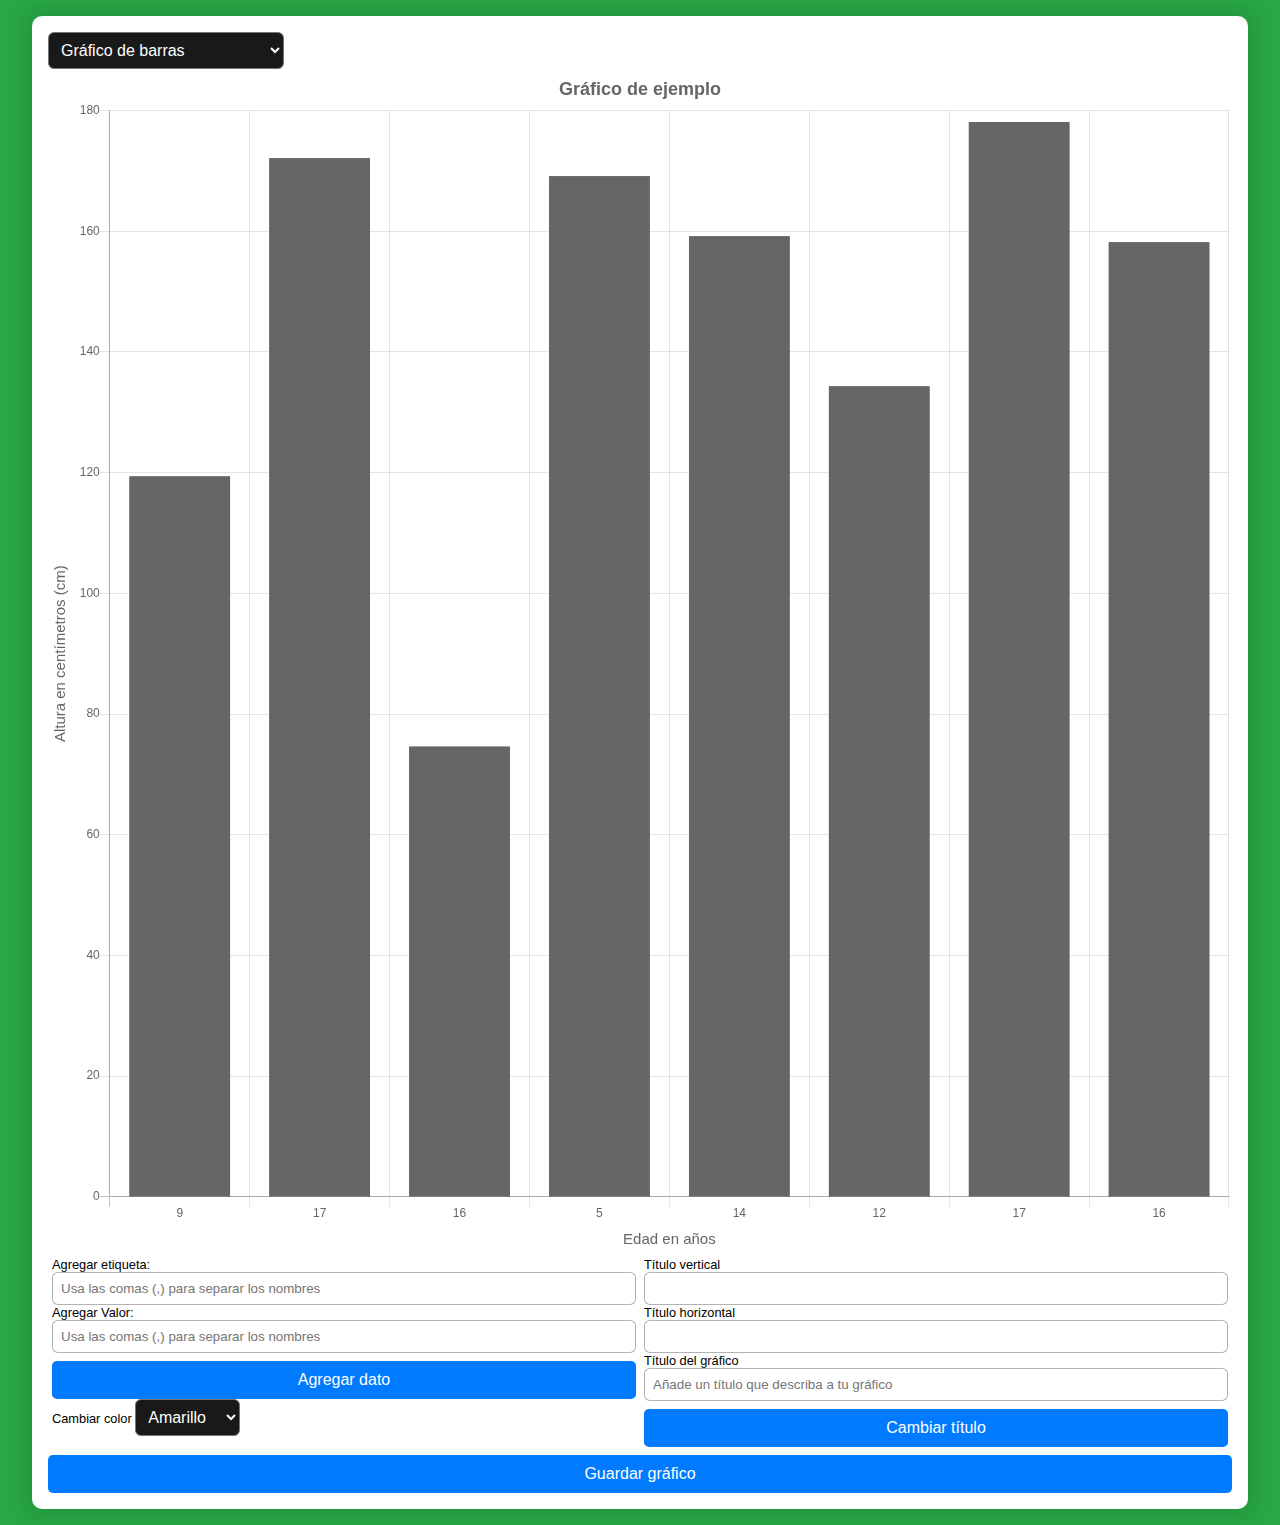
<file: docs/estadistica.html>
<!DOCTYPE html>
<html lang="es">
<head>
  <meta charset="utf-8">
  <title>Estadística para secundaria</title>
  <meta name="viewport" content="width=device-width, initial-scale=1.0">
  <meta name="theme-color" content="">
  <link rel="shortcut icon" href="favicons/barchartblack.ico">
  <link rel="stylesheet" href="css/estadistica.css">
  <script type="text/javascript" src="chart/Chart.min.js"></script>
</head>
<body>
	<!--<div class="box">
		<h1>¡Crea tu propio gráfico!</h1>
		<h3>Es fácil y sencillo</h3>
		<h2>Elige tu tipo de gráfico</h2>
		<p>En la parte superior izquierda de la tarjeta del gráfico, tienes un menú desplegable para elegir el tipo de gráfico que quieras.
		 Esta aplicación cuenta con cuatro tipos de gráficos:</p>
		 <ul>
		 	<li>Barras <i class="fas fa-chart-bar"></i></li>
		 	<li>Líneas <i class="fas fa-chart-line"></i></li>
		 	<li>Pastel <i class="fas fa-chart-pie"></i></li>
		 	<li>Barras horizontales</li>
		 </ul>
		 <p>
		 	¡Diviértete jugando con ellos!
		 </p>
		 <h2>Añade valores y datos</h2>
		 <p>La idea de hacer un gráfico es representar de forma visual la información que queramos:
		  nuestras calificaciones a lo largo del año escolar o los goles de nuestros jugadores favoritos.
		   En la caja "Agregar etiqueta" es donde pondremos el nombre de cada dato, o sea, la parte horizontal del gráfico.
		   Y en la caja "Agregar valor" es donde le daremos el valor a cada nombre, o sea, la parte vertical</p>
		 <h2>Ponle nombre</h2>
		 <p>No olvides añadirle un título. Este debe describir de qué trata tu gráfico.
		  También es importante nombrar los ejes; así sabrás qué es lo que estás graficando.
		   Tienes tres cajas en las que colocarás un título al eje vertical, al eje horizontal y a tu gráfico, respectivamente.</p>
		   <h2>Colorea</h2>
		   <p>Debajo del gráfico tienes un menú desplegable con el que podrás elegir el color de cada elemento de tu gráfico.
		    Elige el que más te guste</p>
		   <h2>Guarda tu gráfico</h2>
		   <p>Si ya terminaste, no olvides guardarlo. Sólo debes presionar en "Guardar gráfico"
		    y listo.</p>
	</div>-->
	<div class="box">
		<form name="type">
		<select id="selectType">
			<option value="bar">Gráfico de barras</option>
			<option value="line">Gráfico lineal</option>
			<option value="pie">Gráfico de pastel</option>
			<option value="horizontalBar">Gráfico de barras horizontal</option>
		</select>
		</form>
		<div>
			<canvas id="canvasExample" width="400" height="400"></canvas>
		</div>
		<form name="form">
			<div>
				<label for="x">Agregar etiqueta:</label>
				<input name="x" placeholder="Usa las comas (,) para separar los nombres">
				<label for="y">Agregar Valor:</label>
				<input name="y" placeholder="Usa las comas (,) para separar los nombres">
				<div class="btn" id="addD">Agregar dato</div>
				<label for="selectColor">Cambiar color</label>
				<select name="selectColor">
					<option value="rgba(255, 193, 7,">Amarillo</option>
					<option value="rgba(0, 123, 255,">Azul</option>
					<option value="rgba(220, 53, 69,">Rojo</option>
					<option value="rgba(40, 167, 69,">Verde</option>
					<option value="rgba(111, 66, 193,">Morado</option>
					<option value="rgba(23, 162, 184,">Celeste</option>
					<option value="rgba(32, 201, 151,">Turquesa</option>
					<option value="rgba(253, 126, 20,">Naranja</option>
				</select>
			</div>
			<div>
				<label for="titleVertical">Título vertical</label>
				<input name="titleVertical">
				<label for="titleHorizontal">Título horizontal</label>
				<input name="titleHorizontal">
				<label for="titleCanvas">Título del gráfico</label>
				<input name="titleCanvas" placeholder="Añade un título que describa a tu gráfico">
				<div class="btn" id="addTitleXY">Cambiar título</div>
			</div>
		</form>
		<a class="btn" id="download" href="" download="mi-gráfico">Guardar gráfico</a>
	</div>
	<script type="text/javascript" src="js/estadistica.js"></script>
</body>
</html>
</file>
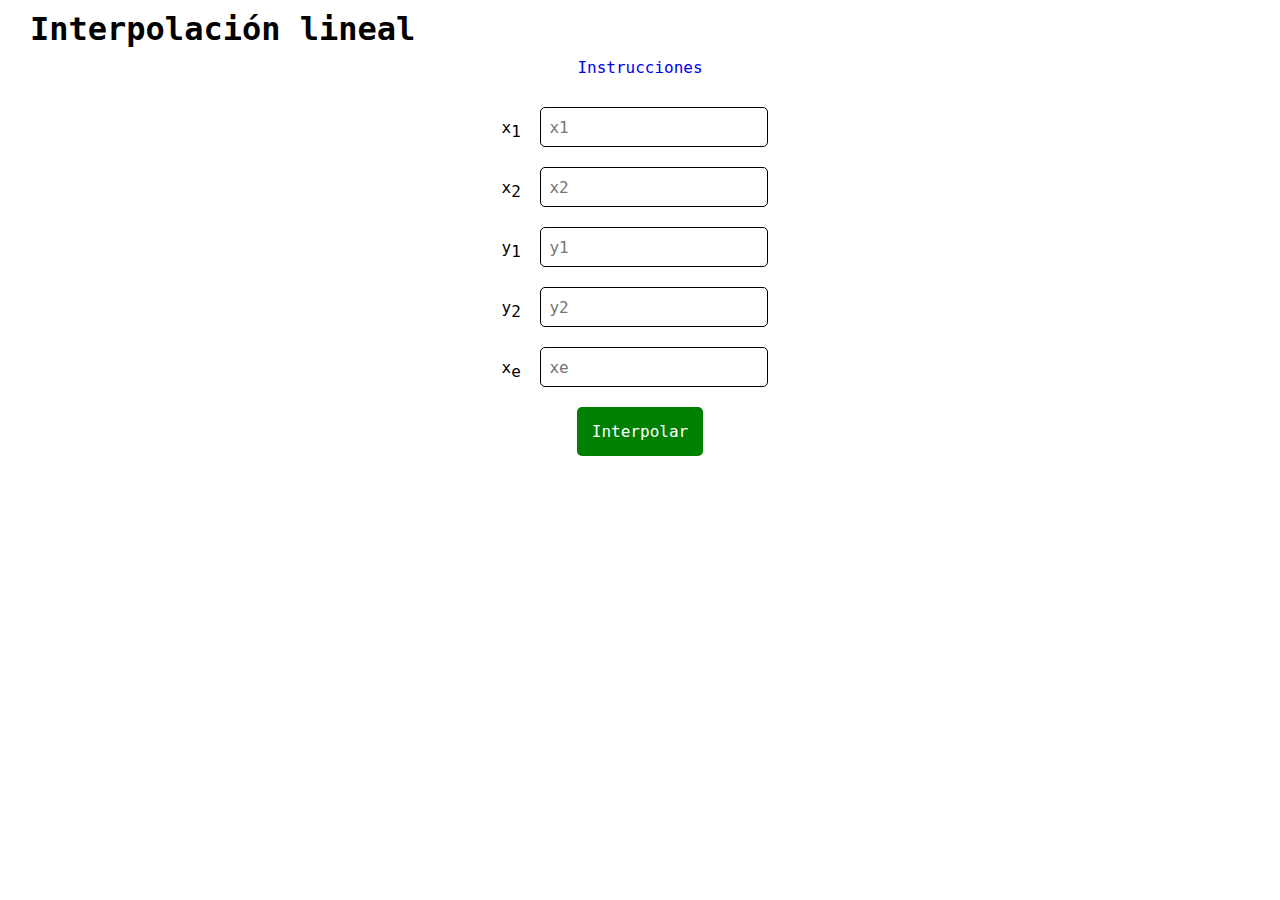
<file: docs/interpolación lineal.html>
<!DOCTYPE html>
<html lang="es">
<head>
  <meta charset="utf-8">
  <title>Interpolación lineal de propiedades termodinámicas</title>
  <meta name="viewport" content="width=device-width, initial-scale=1.0">
  <meta name="theme-color" content="green">
  <link rel="shortcut icon" href="">
<style type="text/css">
*{
		  margin: 0;
		  padding: 0;
		  box-sizing: border-box;
		  font-family: monospace;
		  font-size: 1rem;
		}
		
		a{
	      text-decoration: none;
	      display: inline-block;
		}
		
		p{
			margin: 10px 0;
		}
		
		ul, li {list-style: none;}
		
		li {
		margin-left: 10px;
		font-weight: bold;}
		
		h1{
			margin: 10px 30px;
			font-size: 2rem;
		}
		
		.instruccion{
			margin: 0 auto;
			width: 100%;
			display: flex;
			align-items: center;
			justify-content: center;
			font-size: 1rem;
		}

		.divIns{
			display: none;
		}

		.form{
			width: 100%;
			padding: 20px;
			display: flex;
			flex-direction: column;
			align-items: center;
			justify-content: center;
		}
		
		.entrada{
			border-radius: 5px;
			border: 1px solid black;
			height: 2.5rem;
			margin: 10px;
			outline: none;
			padding: 8px;
		}
		
		.entrada:focus{
			border: 2px solid blue;
		}
		
		.btn{
			color: white;
			background: green;
			padding: 15px;
			margin: 10px;
			border-radius: 5px;
		}
		
		.show{
			display: block;
			padding: 20px;
			font-weight: 500;
			max-height: 50vh;
			overflow-y: auto;
		}
		
		.resultados{
			display: flex;
			align-items: center;
			justify-content: center;
			flex-direction: column;
		}
</style>
</head>
<body>
	<h1>Interpolación lineal</h1>
	<a href="#" id="mostrar_instrucciones" class="instruccion">Instrucciones</a>
	<div class="divIns">
	<p>
	Bienvenido a la aplicación web de interpolación lineal. Para usarlo solo 
	debes llenar los primeros 5 campos de la siguiente manera. <br>
	</p>
	<ul>
	<li>
	x1: El límite inferior de la variable independiente
	</li>
	<li>
	x2: El límite superior de la variable independiente
	</li>
	<li>
	y1: El límite inferior de la variable dependiente
	</li>
	<li>
	y2: El límite superior de la variable dependiente
	</li>
	<li>
	xe: El valor que queremos interpolar
	</li>
	</ul>
	<p>
	Luego solo debes presionar el botón "Interpolar" y verás el resultado en el cuadro
	 debajo del botón. <br> Los decimales van separados por puntos (ejemplo: 3.5), no por comas (ejemplo: 3,5).</p>
	 <p>
	 Si quieres interpolar para varias propiedades, solo debes escribirlas 
	 todas en el mismo campo (y1, y2) y separarlas por comas. Los resultados se
	 verán en el campo "resultado", separado por comas también.
	</p>
	</div>
	<form class="form" name="form">
		<div>
			<label>x<sub>1</sub></label>
			<input  name="x_1" class="entrada" placeholder="x1">
		</div>
		<div>
			<label>x<sub>2</sub></label>
			<input  name="x_2" class="entrada" placeholder="x2">
		</div>
		<div>
			<label>y<sub>1</sub></label>
			<input name="y_1" class="entrada" placeholder="y1">
		</div>
		<div>	
			<label>y<sub>2</sub></label>
			<input name="y_2" class="entrada" placeholder="y2">
		</div>
		<div>	
			<label>x<sub>e</sub></label>
			<input  name="x_e" class="entrada" placeholder="xe">
		</div>
		<a href="#y_e" id="btn_interpolar" class="btn">Interpolar</a>
<!--		<input id="y_e" name="y_e" class="entrada resultado" placeholder="resultado"> -->
		<div id="y_e" class="resultados"></div>
	</form>
	<script type="text/javascript">
		function interpolar(e1, e2, s1, s2, x){
			let sx = [];
			if(s1.value){
				let y = s1.value.split(',');
				let y2 = s2.value.split(',');
			
			let len_y = y.length;
			for(let i=0; i<len_y; i++){
				sx[i] = y[i]*1 + (x*1 - e1*1) * (y2[i]*1 - y[i]*1) / (e2*1 - e1*1);
				sx[i] = sx[i].toFixed(6);
			}
			}
			return sx;
		}
		
		function mostrar_resultado(){
			let resultado = interpolar(x_1.value, x_2.value, y_1, y_2, x_e.value);
			if(resultado){
				let resultado_len = resultado.length;
				y_e.innerHTML = "";
					for(let i=0; i<resultado_len; i++){
						let nueva_salida = document.createElement("input");
						nueva_salida.setAttribute("class", "entrada");
						nueva_salida.value = resultado[i];
						y_e.appendChild(nueva_salida);
						//vector_salidas[i] = nueva_salida;
					}
			}
			else alert("Complete todos los campos");
		}
		
		let x_1 = document.form.x_1;
		let x_2 = document.form.x_2;
		let y_1 = document.form.y_1;
		let y_2 = document.form.y_2;
		let x_e = document.form.x_e;
		//let y_e = document.form.y_e;
		
		let div_instruccion = document.querySelector(".divIns");
		
		btn_interpolar.addEventListener('click', mostrar_resultado);
		mostrar_instrucciones.addEventListener('click', function(){
			div_instruccion.classList.toggle("show");
		})
	</script>
</body>
</html>
</file>
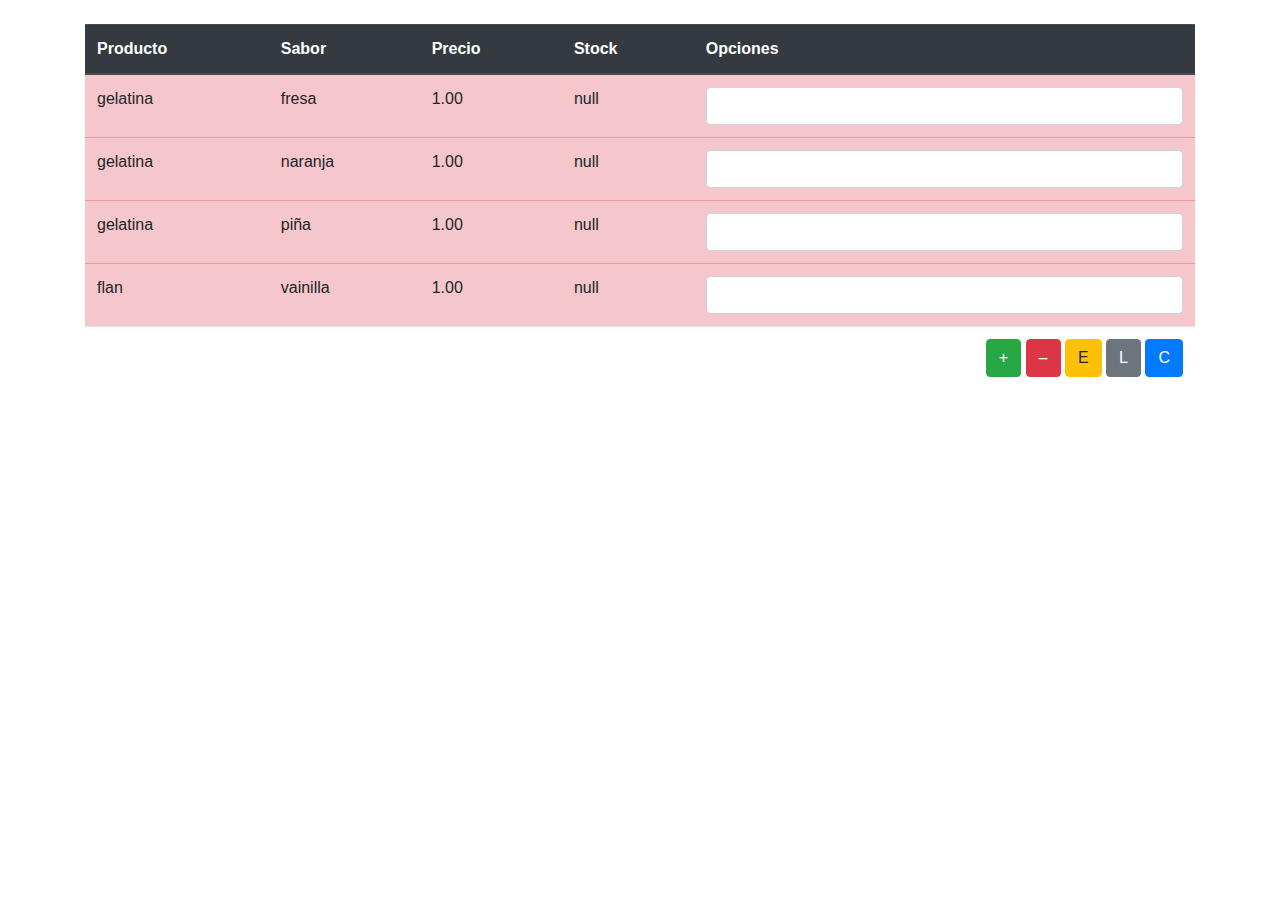
<file: docs/inventario.html>
<!doctype html>
<html lang="en">
  <head>
    <meta charset="utf-8">
    <meta name="viewport" content="width=device-width, initial-scale=1, shrink-to-fit=no">
    <link rel="stylesheet" href="css/bootstrap.min.css"  >
    <link rel="stylesheet" href="css/inventario.css"  >
    <title>Inventario</title>
  </head>
  <body>
    <div class="container">
      <div class="table-responsive mt-4 noimprimir">
	    <table class="table">
	      <thead class="thead-dark">
	        <th>Producto</th>
	        <th>Sabor</th>
	        <th>Precio</th>
	        <th>Stock</th>
	        <th>Opciones</th>
	      </thead>
	      <tbody id="tbody">
	      </tbody>
	      <tfoot>
	        <tr>
	          <td colspan="5" class="botones">
	            <button class="btn btn-success" onclick="agregar()">+</button>
	            <button class="btn btn-danger" onclick="quitar()">–</button>
	            <button class="btn btn-warning" onclick="reemplazar()">E</button>	      	            	      
	            <button class="btn btn-secondary" onclick="limpiar()">L</button>
	            <button class="btn btn-primary" onclick="comprar()">C</button>	            
	          </td> 
	        </tr>
	      </tfoot>
	    </table>
      </div>
      <p class="imprimible text-monospace" id="fecha"></p>
      <table class="table table-sm" id="listaCompras">
      </table>
      <div class="invisible noimprimir" id="botones2">
        <button class="btn btn-outline-primary my-4" onclick="confirmar()">Comprar</button>
        <button class="btn btn-outline-danger my-4" onclick="cancelar()">Cancelar</button>      
        <button class="btn btn-outline-success my-4 invisible" id="imprime" onclick="imprimir()">Imprimir</button>
      </div>
    </div>
    <script type="text/javascript" src="js/inventario.js">
    </script>
  </body>
</html>
</file>
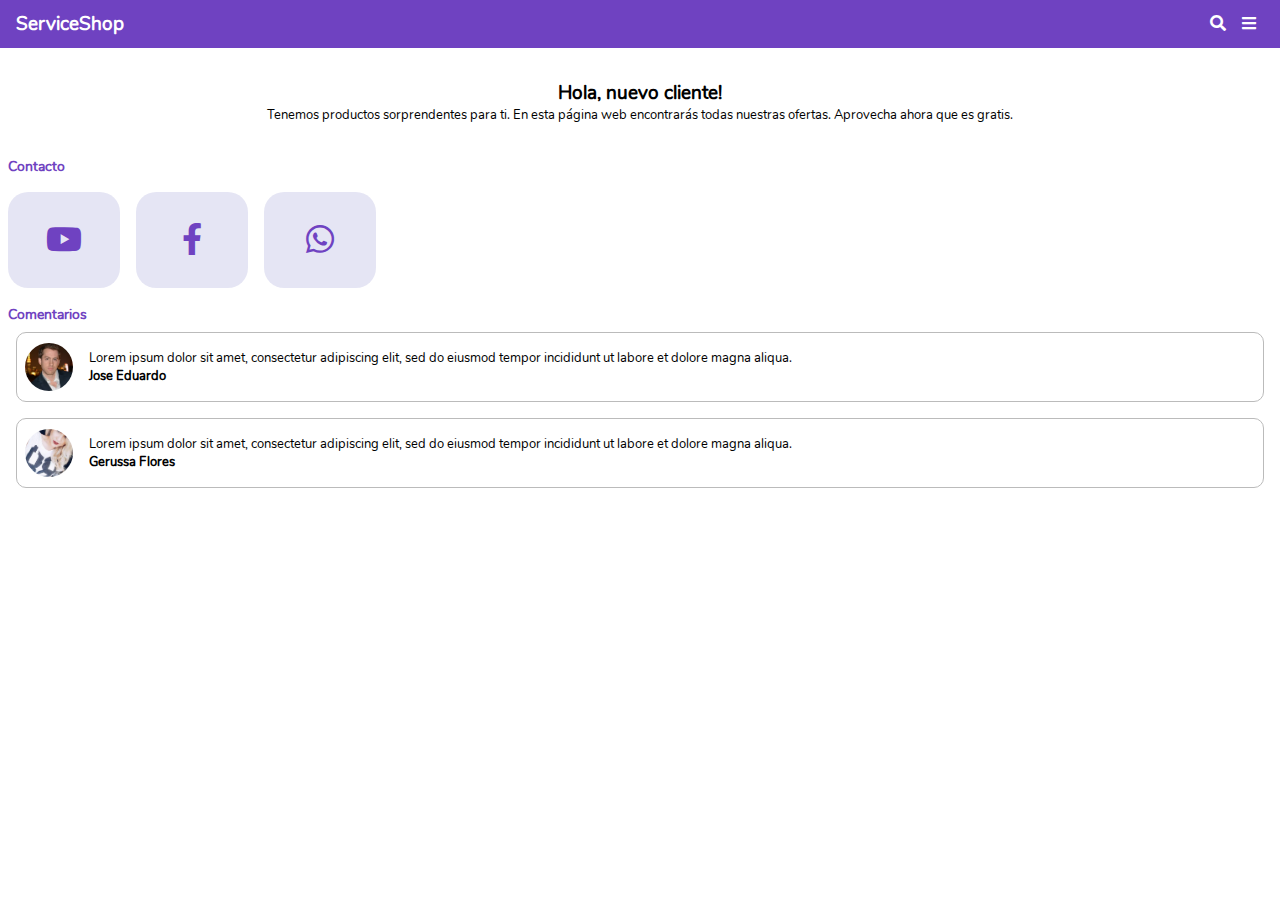
<file: docs/ServiceShop.html>
<!DOCTYPE html>
<html lang="es">
<head>
  <meta charset="utf-8">
  <title>ServiceShop</title>
  <meta name="viewport" content="width=device-width, initial-scale=1.0">
	
  <link rel="stylesheet" href="font-awesome/css/all.css">
  <link rel="stylesheet" href="css/ServiceShop.css">
</head>

<body>
	<header>
		<h1>ServiceShop</h1>
		<div class="header-right">
			<a href="#" ><i class="fas fa-search"></i></a>
			<a href="#" ><i class="fas fa-bars"></i></a>
		</div>
	</header>
	<div class="description">
		<h1>Hola, nuevo cliente!</h1>
		<p>Tenemos productos sorprendentes para ti. En esta página web encontrarás todas nuestras ofertas. Aprovecha ahora que es gratis.</p>
	</div>
	<h2>Contacto</h2>
	<div class="carrusel">
		<div class="card">
			<a href="https://www.youtube.com/channel/UCw1zUunJve2MFZFUgO3kqMQ" target="_blank"><i class="fab fa-youtube"></i></a>
		</div>
		<div class="card">
			<a href="https://www.facebook.com/profile.php?id=100009048940631" target="_blank"><i class="fab fa-facebook-f"></i></a>
		</div>
		<div class="card">
			<a href="https://api.whatsapp.com/send?phone=51986173780" target="_blank" ><i class="fab fa-whatsapp"></i></a>
		</div>
	</div>
	<h2>Comentarios</h2>
	<div class="boxes">
		<div class="coments">
			<img src="img/chico.jpeg" alt="imagen de perfil de Jose Eduardo">
			<div>
				<p>Lorem ipsum dolor sit amet, consectetur adipiscing elit, sed do eiusmod tempor incididunt ut labore et dolore magna aliqua.</p>
				<h3>Jose Eduardo</h3>
			</div>
		</div>
		<div class="coments">
			<img src="img/chica.jpeg" alt="imagen de perfil de Gerussa Flores">
			<div>
				<p>Lorem ipsum dolor sit amet, consectetur adipiscing elit, sed do eiusmod tempor incididunt ut labore et dolore magna aliqua.</p>
				<h3>Gerussa Flores</h3>
			</div>
		</div>
	</div>
</body>
</html>
</file>
<file: docs/css/inventario.css>
.botones{text-align: right;}

.imprimible{display: none;}

@media print {
  .noimprimir{display: none;}
  
  .imprimible{display: block;}
}
</file>
<file: docs/online unit converter/styles.css>
@import url('https://fonts.googleapis.com/css2?family=Poppins:ital,wght@0,400;0,700;1,400&display=swap');

:root{
  font-size: 10px;
  --background-color: white;
  --text-color: black;
  --btn-color: #ffc107;
  --btn-info: #007bff;
}

body{
  font-family: poppins;
}

* {
  top: 0;
  margin: 0;
  box-sizing: border-box;
}

.header{
  padding: 25px;
}

.title{
  font-size: 2.5rem;
}

.subtitle{
  font-size: 1.4rem;
}

.header-right{
  display: none;
  position: relative;
}

.header-left{
  width: 100%;
}

.secondary-text{
  font-size: 1.1rem;
  margin-top: 1rem;
  color: var(--btn-info);
  cursor: pointer;
}

main{
  padding: 0 2.5rem;
  width: 100vw;
}

.myForm{
  width: 100%;
  display: flex;
  flex-wrap: wrap;
  justify-content: space-between;
  margin-bottom: 3rem;
}

.sign-unit{
  background-color: var(--btn-color);
  padding: .8rem 2rem;
  display: inline-block;
  border-radius: .5rem;
  margin-bottom: 2rem;
}

.sign-unit p{
  font-size: 1.4rem;
  text-align: center;
}

.myForm .unit-box{
  border: 1px solid #d2d2d2;
  border-radius: .5rem;
  display: flex;
  flex-direction: column;
  height: 8rem;
  width: 45%;
  margin: 1rem 0;
  overflow: hidden;
}

.unit-box input{
  height: 5rem;
  border: none;
  font-size: 1.8rem;
  padding-left: 1rem;
  outline: none;
}

.unit-box:hover{
  box-shadow: 0px 0px 1px 2px rgba(100,100,100,.15);
}

.unit-box label{
  height: 3rem;
  border-top: 1px solid #d2d2d2;
  background: #f2f2f2;
  font-size: 1.4rem;
  padding-left: 1rem;
}

.instructions {
  display: none;
}

.instructions.show{
  background: white;
  display: block;
  padding: 2rem;
  margin: 2rem 0;
  width: 100%;
  font-size: 1.4rem;
  line-height: 1.8;
  border: 1px solid #d2d2d2;
  border-left: 6px solid var(--btn-info);
  border-radius: 5px;
}

@media (min-width: 600px){
  .myForm .unit-box{
    width: 23%;
  }

  .secondary-text{
    display: none;
  }

  .header{
    display: flex;
    justify-content: space-between;
    align-items: center;
    padding-right: 5rem;
  }

  .header-right {
    display: block;
    }

  .info{
    background: var(--btn-info);
    width: 35px;
    height: 35px;
    border-radius: 50%;
    display: flex;
    align-items: center;
    justify-content: center;
    cursor: pointer;
  }

  .info:hover{
    box-shadow: 0px 0px 2px 2px rgba(19, 96, 197, 0.4);
  }

  .tooltip {
    display: none;
    opacity: 0;
  }

  .header-right:hover .tooltip{
    display: block;
    position: absolute;
    opacity: 1;
    background: white;
    padding: 2rem;
    min-width: 40rem;
    font-size: 1.4rem;
    line-height: 1.8;
    border-left: 6px solid var(--btn-info);
    border-radius: 5px;
    box-shadow: 0 4px 3px 3px rgba(0,0,0,0.1);
    top: -5px;
    right: 150%;
    z-index: 2;
  }

  .text-info{
    color: white;
    font-weight: bold;
    font-size: 2.2rem;
  }
}
</file>
<file: docs/css/datosagrupados.css>
/* Variables */
:root{
	--blue: #007bff;
	--black: #343a40;
	--gray: #888;
	--lite-gray: #d5d5d5;
	--red: #dc3545;
	--green: #28a745;
	--skyblue: #17a2b8;
	--purple: #6f42c1;
	--gray-skip: #f2f2f2;
	--gray-border: #d5d5d5;
	--gray-code: #f0f0f0;
	--text-color: #000;
	--background-color: #fff;
	--border-rad: 6px;
	--padding-btn: 8px;
	--spacing-el: .5rem 0;
	--fs-h1: 1.5rem;
	--fs-p: 1rem;
	--fs-td: .9rem;
	--ff-sansSerif: -apple-system, BlinkMacSystemFont, "Segoe UI", Roboto, "Helvetica Neue", Arial, "Noto Sans", sans-serif, "Apple Color Emoji", "Segoe UI Emoji", "Segoe UI Symbol", "Noto Color Emoji";
	--ff-monospace: monospace;
} 

/* Estilos generales */
* {
	padding: 0;
	margin: 0;
	box-sizing: border-box;
	font-family: var(--ff-sansSerif);
	font-size: 100%;
}

html {scroll-behavior: smooth;}

body {
	padding: 1rem;
	background: var(--background-color);
}

*:before, *:after {
	position: absolute;
	content: "";
}

a {text-decoration: none;}

a, input, textarea {outline: none;}

textarea {
	background: transparent;
	width: 100%;
	outline: none;
	border-radius: 8px;
	color: var(--text-color);
	height: 8rem;
	padding: 10px;
	font-size: 1rem;
	font-family: var(--ff-monospace);
	border: 1px solid var(--gray-border);
}

	textarea:focus {border: 1px solid var(--blue);}

canvas {margin: var(--spacing-el);}

h1{
	color: var(--blue);
	font-size: var(--fs-h1);
	font-weight: 300;
	margin: var(--spacing-el);
}

p {color: var(--text-color)}

table {border-collapse: collapse;}

th, td {
  		border-bottom: 1px solid var(--gray-border);
  		padding: 15px;
  		white-space: nowrap;
  		text-align: center;
  		font-size: .9rem;
  		//color: var(--text-color);
}

tr:nth-child(even) {background-color: var(--gray-skip);}

/* Botones */
.btn {
	font-size: var(--fs-p);
	border: 1px solid;
	padding: var(--padding-btn);
	margin: var(--spacing-el);
	border-radius: var(--border-rad);
	text-align: center;
	width: 50%;
	transition: .5s;
	cursor: pointer;
}

.order-1-blue {
	color: white;
	background: var(--blue);
	border-color: var(--blue);
}

	.order-1-blue a {color: white;}

.order-2-blue {
	border-color: var(--blue);
	color: var(--blue);
}

	.order-2-blue:hover {
		color: white;
		background: var(--blue);
	}

.order-3-blue {
	border: none;
	color: var(--blue);
}

.order-2-purple {
	border-color: var(--purple);
	color: var(--purple);
}

	.order-2-purple:hover {
		color: white;
		background: var(--purple);
	}

/* Contenedores */
.container {
	width: 100%;
	margin: var(--spacing-el);
}

.title {text-align: center;}

.info{
	line-height: 1.5rem;
	font-weight: 300;
	padding: 1rem;
}

.info p {margin: 1rem auto;}

.box {
	border: 1px solid var(--gray-border);
	border-radius: var(--border-rad);
	margin: var(--spacing-el);
}

/* Tablas */
.freqTable {height: 12rem;}
.trendTable {height: 9rem;}
.table {
	width: auto;
	margin: var(--spacing-el);
}
.td-left {text-align: left;}
.td-blue {color: var(--blue);}
.td-purple {color: var(--purple);}

/* Formularios */
.input-blue {
	border: 1px solid var(--blue);
	border-radius: 0 5px 5px 0;
	margin: .5rem 0 .5rem 15%;
	padding: var(--padding-btn);
	width: 85%;
	background: transparent;
}

.divInput {
	width: 100%;
	position: relative;
}

	.divInput:before {
		top: .5rem;
		left: 0;
		height: calc(100% - 18px);
		width: calc(15% - 1px);
		border: 1px solid var(--blue);
		border-radius: 6px 0 0 6px;
		display: flex;
		align-items: center;
		justify-content: center;
		color: var(--blue);
	}

.inputK:before {content: "K";}

.inputA:before {content: "A";}

/* Spans */
.small {
	font-size: .7rem;
	color: var(--gray);
	white-space: nowrap;
	margin: var(--spacing-el);
}

.i {font-style: italic;}

.code {
	background: var(--gray-code);
	font-family: var(--ff-monospace);
	padding: 2px;
	font-size: 1rem;
	white-space: nowrap;
}

.icon {
	position: absolute;
	bottom: 1rem;
	right: 1rem;
	height: 1.5rem;
	width: 1.5rem;
	border: 1px solid;
	border-radius: 50%;
	font-size: 1.2rem;
	transition: .5s;
	cursor: pointer;
}

	.icon:hover {color: white;}

.icon-blue {
	border-color: var(--blue);
	color: var(--blue); 
}

	.icon-blue:hover {background: var(--blue);}

.icon-red {
	border-color: var(--red);
	color: var(--red);
}

	.icon-red:hover {background: var(--red);}

/* Posicionamiento, display y overflow */
.pos-abs{position: absolute;}
.pos-rel {position: relative;}
.d-none {display: none;}
.of-x {overflow-x: auto;}
.of-y {overflow-y: auto;}
.of-h {overflow: hidden;}
.d-flex-col {
	display: flex;
	flex-direction: column;
	align-items: center;
}
.d-flex-row{
	display: flex;
	align-items: center;
	justify-content: center;
}

/* Anclas */
.blue {color: var(--blue); font-weight: 400;}
.purple {color: var(--purple); font-weight: 400;}

/* Bordes */
.border-blue {border-color: var(--blue);}
.border-purple {border-color: var(--purple);}
</file>
<file: docs/css/estadistica.css>
*{
	margin: 0;
	padding: 0;
	box-sizing: border-box;
	font-family: sans-serif;
}

body{
	display: flex;
	flex-direction: column;
	align-items: center;
	background: #28a745;
}

a{
	outline: none;
	text-decoration: none;
}

ul{
	list-style: none;
	padding: 0 1rem;
	line-height: 1.2rem;
}

ul li{
	color: blue;
}

ul li i{
	margin-left: 1rem;
}

h1,h2,h3,p {
	margin: .5rem 0;
}

p{
	line-height: 1.2rem;
}

form{
	width: 100%;
	display: flex;
	justify-content: space-between;
}

	form div{
		width: 50%;
		padding: .25rem .25rem 0 .25rem;;
	}
	
select{
	color: white;
	background: #191919;
	border-radius: 6px;
	outline: none;
	padding: 8px;
	font-size: 1rem;
}

input{
	padding: 8px;
	border: 1px solid rgba(0,0,0,.3);
	display: block;
	border-radius: 6px;
	width: 100%;
}

label {
	display: inline-block;
}

input:focus{
	border: 1px solid #007bff;
	outline: none;
	box-shadow: 0 0 8px 0 #007bff;
}

.box{
	width: 95%;
	display: flex;
	flex-direction: column;
	background: white;
	margin: 1rem 0;
	padding: 1rem;
	border-radius: 10px;
	font-size: .8rem;
	box-shadow: 0 0 20px 8px rgba(0,0,0,.1);
}

.btn{
	background: #007bff;
	color: white;
	border-radius: 5px;
	padding: 10px;
	margin-top: .5rem ;
	width: 100%;
	text-align: center;
	font-size: 1rem;
}
</file>
<file: docs/css/ServiceShop.css>
:root{--celeste: #6f42c1;}

@font-face{
	font-family: Nunito;
	src: url(../fuentes/Nunito-Regular.ttf);
}

*{
	margin: 0;
	padding: 0;
	box-sizing: border-box;
	font-family: 'Nunito', sans-serif;
}

a{
	text-decoration: none;
	color: white;
}

h1{font-size: 1.2rem;}

h2{
	font-size: .9rem;
	color: var(--celeste);
	margin-left: .5rem;
}

h3{font-size: .8rem;}

p{font-size: .8rem;}

header{
	height: 3rem;
	width: 100%;
	padding: 0 1rem;
	display: flex;
	align-items: center;
	justify-content: space-between;
	background: var(--celeste);	
}

header h1{color: white;}

.header-right{
	display: flex;
	justify-content: space-between;	
}

.header-right a{margin: 0 .5rem;}

.description{
	margin: auto;
	text-align: center;
	margin: 2rem;
}

.carrusel{
	width: 100%;
	padding: 1rem 0;
	display: flex;
}

	.card{
		height: 6rem;
		width: 7rem;
		margin: 0 .5rem;
		background: rgba(0,0,150,.1);
		display: flex;
		align-items: center;
		justify-content: center;
		border-radius: 20px;
	}
		
		.card a{
			font-size: 2rem;
			color: var(--celeste);
		}
		
	.card:hover{background: var(--celeste);}
	
	.card:hover a{color: white;}
	
.boxes{
	width: 100%;
	display: flex;
	flex-direction: column;
}

	.coments{
		border: 1px solid #bbb;
		border-radius: 10px;
		padding: .5rem;
		margin: .5rem 1rem;
		display: flex;
		align-items: center;
	}
	
	.coments div{padding: .5rem 1rem;}
	
img{
	width: 3rem;
	height: 3rem;
	border-radius: 50%;
}
</file>
